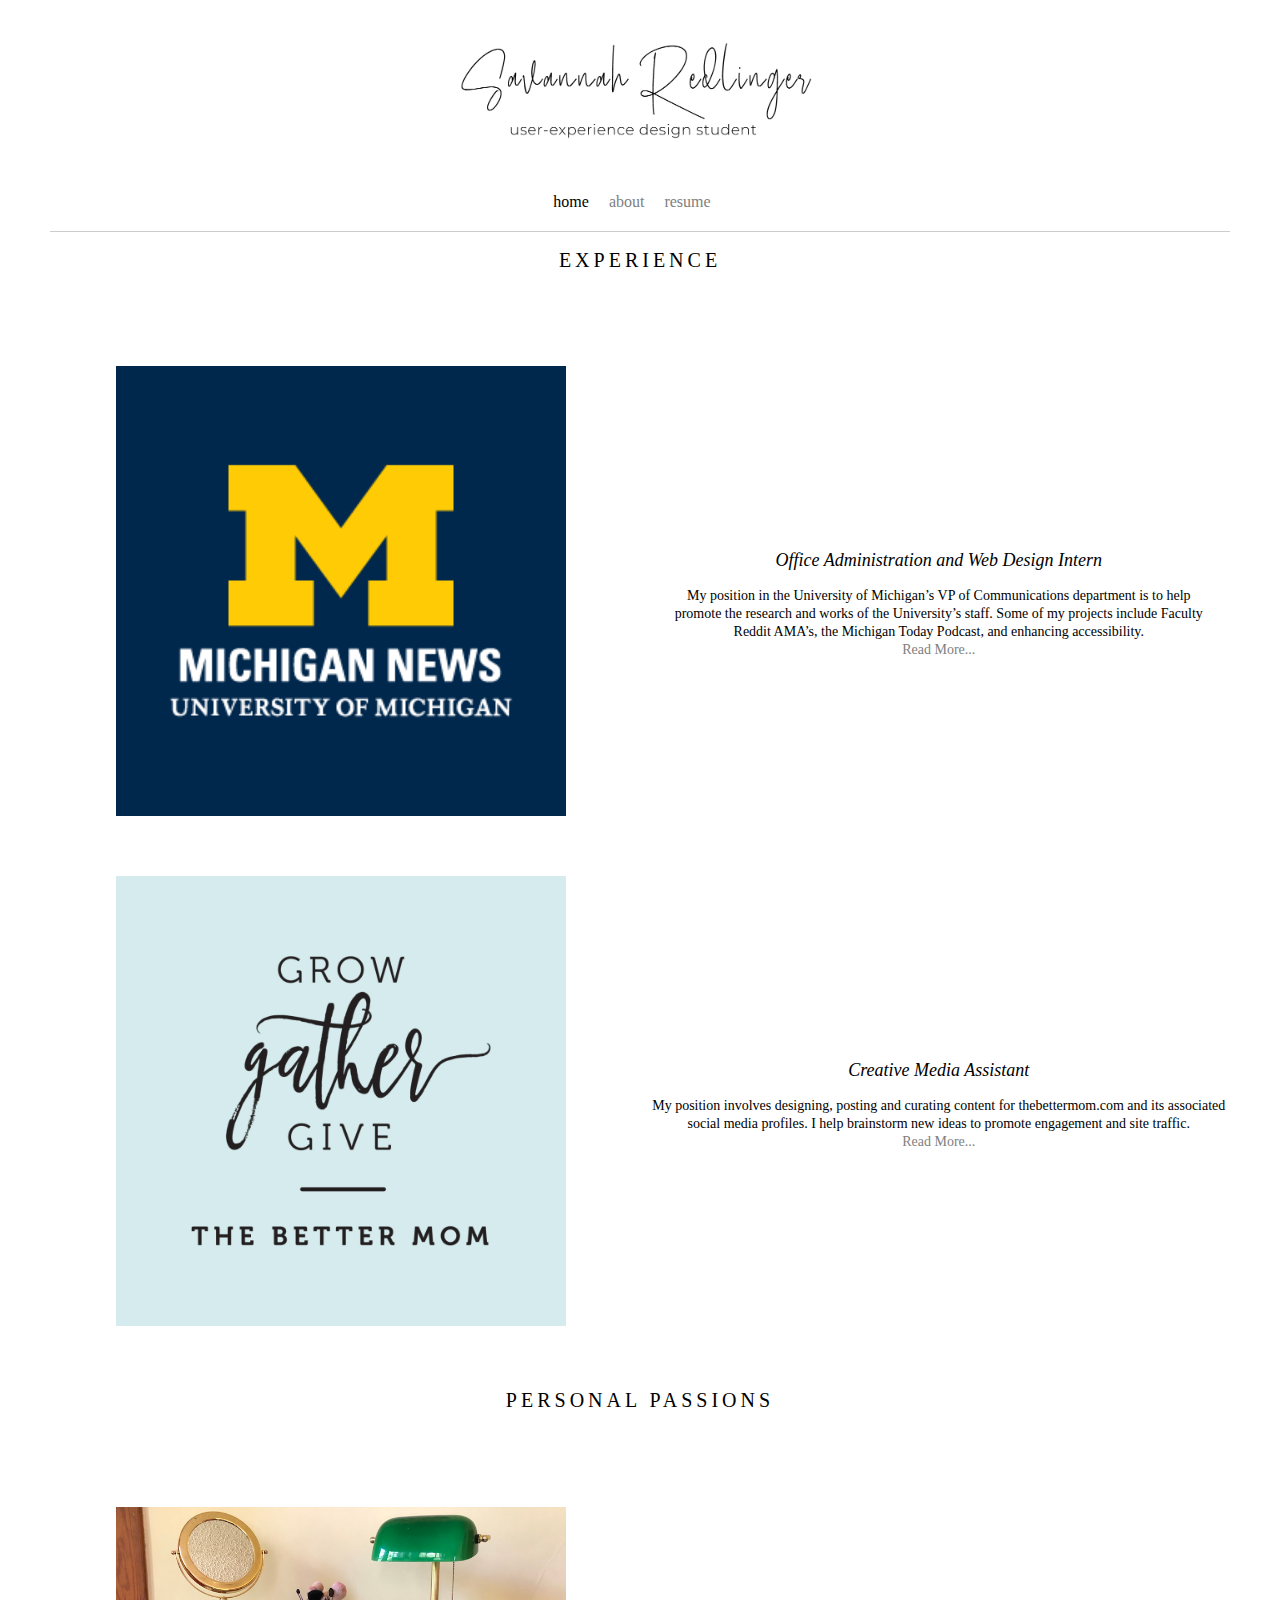
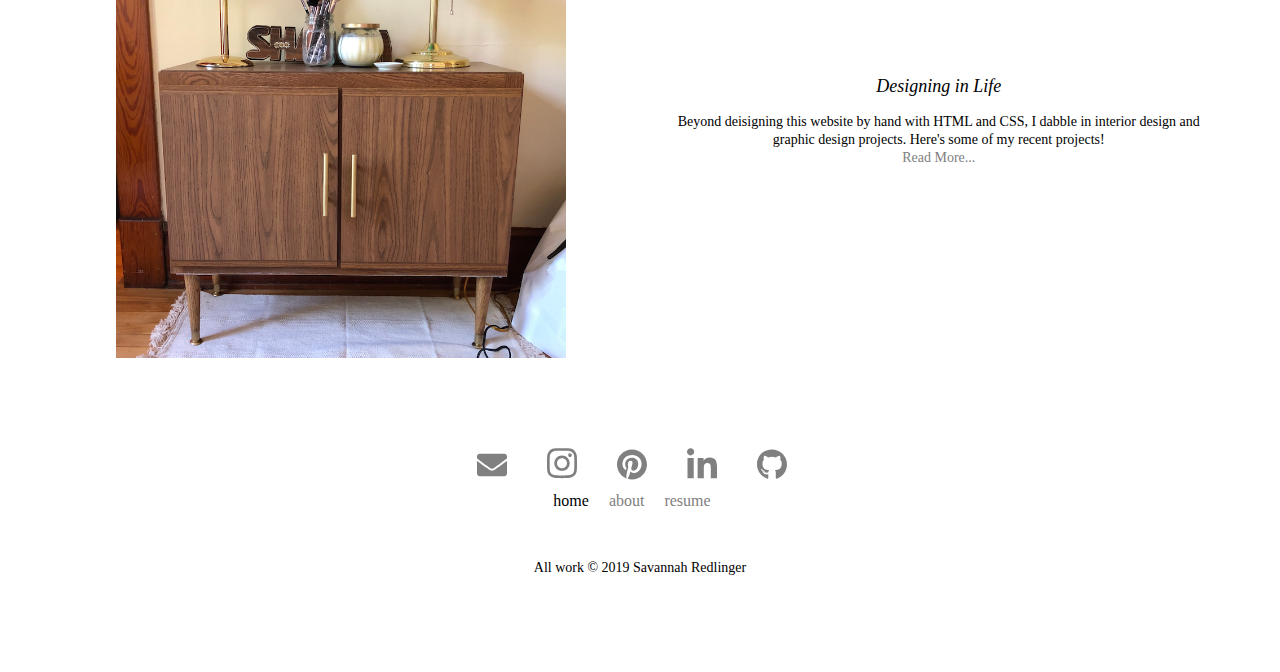
<file: index.html>
<!DOCTYPE html>
<html lang="en">
<head>
    <meta charset="UTF-8">
    <meta name="viewport" content="width=device-width, initial-scale=1.0">
    <link rel="stylesheet" type="text/css" href="css/html5reset.css">
    <link rel="stylesheet" type="text/css" href="css/style.css">
    <!-- <link rel="shortcut icon" type="image/x-icon" href="favicon.ico" /> -->
    <title> Savannah Redlinger - Home</title>
</head>
<body>
    <div class= "container">
    <header>
        <div class = "branding"> 
                <a href="index.html" rel="home">
                    <img src="images/portfoliologo.png" alt = "savannah redlinger ux design student">
                </a>
            </div>
          
        <nav class = "top navigation">
            <ul class = "menu" >
                    <li class="menu-item is-active">
                        <a href="index.html">home</a>
                    </li>
                    <li class="menu-item">
                        <a href="about.html">about</a>
                    </li>
            
                    <li class="menu-item">
                        <a href="resume.pdf" >resume</a>
                    </li>
            </ul>
        </nav>
            </header>
        <br>
    <main>
        <hr>
        <h1>EXPERIENCE</h1>
            <div class= "michnews">
            <a href="michnews.html">
                    <img src="images/michnewslogo.png" alt="Michigan News: University of Michigan">
                </a>
                <div class= "newstext">
                <h2>Office Administration and Web Design Intern</h2>
                <p>My position in the University of Michigan’s VP of Communications department is to help promote the research and works of the University’s staff. Some of my projects include Faculty Reddit AMA’s, the Michigan Today Podcast, and enhancing accessibility. <br><a href="michnews.html" > Read More...</a></p>
                </div>
            </div>
            <div class= "thebettermom">
                    <a href="thebettermom.html">
                            <img src="images/tbmlogo.png" alt="the better mom: grow, gather, give.">
                        </a>
                        <div class= "tbmtext">
                        <h2>Creative Media Assistant</h2>
                        <p>My position involves designing, posting and curating content for thebettermom.com and its associated social media profiles. I help brainstorm new ideas to promote engagement and site traffic.<br><a href="thebettermom.html" > Read More...</a></p>
                        </div>
                    </div>
        <div class = "personal">
                <h1>PERSONAL PASSIONS</h1>
                <div class= "diy">
                        <a href="personal.html">
                                <img src="images/diy2.png" alt="DIY cabinet makeover">
                            </a>
                            <div class= "diytext">
                            <h2>Designing in Life</h2>
                            <p>Beyond deisigning this website by hand with HTML and CSS, I dabble in interior design and graphic design projects. Here's some of my recent projects! <br><a href="personal.html" > Read More...</a></p>
                            </div>
                </div>
            </div>
    
    </main>

</body>
<footer class="footer cf" role="contentinfo">
        <div class="wrap wide">
    
    
          <nav class="navigation column" role="navigation">
                <ul class="social-buttons">
                        <li class="social-item"><a href="mailto:savriley@umich.edu" aria-label = "email icon"><svg class="svg-inline--fa fa-envelope fa-w-16" aria-hidden="true" data-fa-processed="" data-prefix="fas" data-icon="envelope" role="img" xmlns="http://www.w3.org/2000/svg" viewBox="0 0 512 512"><path fill="currentColor" d="M502.3 190.8c3.9-3.1 9.7-.2 9.7 4.7V400c0 26.5-21.5 48-48 48H48c-26.5 0-48-21.5-48-48V195.6c0-5 5.7-7.8 9.7-4.7 22.4 17.4 52.1 39.5 154.1 113.6 21.1 15.4 56.7 47.8 92.2 47.6 35.7.3 72-32.8 92.3-47.6 102-74.1 131.6-96.3 154-113.7zM256 320c23.2.4 56.6-29.2 73.4-41.4 132.7-96.3 142.8-104.7 173.4-128.7 5.8-4.5 9.2-11.5 9.2-18.9v-19c0-26.5-21.5-48-48-48H48C21.5 64 0 85.5 0 112v19c0 7.4 3.4 14.3 9.2 18.9 30.6 23.9 40.7 32.4 173.4 128.7 16.8 12.2 50.2 41.8 73.4 41.4z"></path></svg><!-- <i class="fas fa-envelope"></i> --></a></li>
                        <li class="social-item"><a href="https://instagram.com/savannahred11" aria-label = "instagram icon" target="_blank"><svg class="svg-inline--fa fa-instagram fa-w-14" aria-hidden="true" data-fa-processed="" data-prefix="fab" data-icon="instagram" role="img" xmlns="http://www.w3.org/2000/svg" viewBox="0 0 448 512"><path fill="currentColor" d="M224.1 141c-63.6 0-114.9 51.3-114.9 114.9s51.3 114.9 114.9 114.9S339 319.5 339 255.9 287.7 141 224.1 141zm0 189.6c-41.1 0-74.7-33.5-74.7-74.7s33.5-74.7 74.7-74.7 74.7 33.5 74.7 74.7-33.6 74.7-74.7 74.7zm146.4-194.3c0 14.9-12 26.8-26.8 26.8-14.9 0-26.8-12-26.8-26.8s12-26.8 26.8-26.8 26.8 12 26.8 26.8zm76.1 27.2c-1.7-35.9-9.9-67.7-36.2-93.9-26.2-26.2-58-34.4-93.9-36.2-37-2.1-147.9-2.1-184.9 0-35.8 1.7-67.6 9.9-93.9 36.1s-34.4 58-36.2 93.9c-2.1 37-2.1 147.9 0 184.9 1.7 35.9 9.9 67.7 36.2 93.9s58 34.4 93.9 36.2c37 2.1 147.9 2.1 184.9 0 35.9-1.7 67.7-9.9 93.9-36.2 26.2-26.2 34.4-58 36.2-93.9 2.1-37 2.1-147.8 0-184.8zM398.8 388c-7.8 19.6-22.9 34.7-42.6 42.6-29.5 11.7-99.5 9-132.1 9s-102.7 2.6-132.1-9c-19.6-7.8-34.7-22.9-42.6-42.6-11.7-29.5-9-99.5-9-132.1s-2.6-102.7 9-132.1c7.8-19.6 22.9-34.7 42.6-42.6 29.5-11.7 99.5-9 132.1-9s102.7-2.6 132.1 9c19.6 7.8 34.7 22.9 42.6 42.6 11.7 29.5 9 99.5 9 132.1s2.7 102.7-9 132.1z"></path></svg><!-- <i class="fab fa-instagram"></i> --></a></li>
                        <li class="social-item"><a href="https://www.pinterest.com/savannahred11/" aria-label = "pinterest icon" target="_blank"><svg class="svg-inline--fa fa-pinterest fa-w-16" aria-hidden="true" data-fa-processed="" data-prefix="fab" data-icon="pinterest" role="img" xmlns="http://www.w3.org/2000/svg" viewBox="0 0 496 512"><path fill="currentColor" d="M496 256c0 137-111 248-248 248-25.6 0-50.2-3.9-73.4-11.1 10.1-16.5 25.2-43.5 30.8-65 3-11.6 15.4-59 15.4-59 8.1 15.4 31.7 28.5 56.8 28.5 74.8 0 128.7-68.8 128.7-154.3 0-81.9-66.9-143.2-152.9-143.2-107 0-163.9 71.8-163.9 150.1 0 36.4 19.4 81.7 50.3 96.1 4.7 2.2 7.2 1.2 8.3-3.3.8-3.4 5-20.3 6.9-28.1.6-2.5.3-4.7-1.7-7.1-10.1-12.5-18.3-35.3-18.3-56.6 0-54.7 41.4-107.6 112-107.6 60.9 0 103.6 41.5 103.6 100.9 0 67.1-33.9 113.6-78 113.6-24.3 0-42.6-20.1-36.7-44.8 7-29.5 20.5-61.3 20.5-82.6 0-19-10.2-34.9-31.4-34.9-24.9 0-44.9 25.7-44.9 60.2 0 22 7.4 36.8 7.4 36.8s-24.5 103.8-29 123.2c-5 21.4-3 51.6-.9 71.2C65.4 450.9 0 361.1 0 256 0 119 111 8 248 8s248 111 248 248z"></path></svg><!-- <i class="fab fa-pinterest"></i> --></a></li>
                        <li class="social-item"><a href="https://www.linkedin.com/in/savannah-redlinger/" aria-label = "linkedin icon" target="_blank"><svg class="svg-inline--fa fa-linkedin-in fa-w-14" aria-hidden="true" data-fa-processed="" data-prefix="fab" data-icon="linkedin-in" role="img" xmlns="http://www.w3.org/2000/svg" viewBox="0 0 448 512"><path fill="currentColor" d="M100.3 480H7.4V180.9h92.9V480zM53.8 140.1C24.1 140.1 0 115.5 0 85.8 0 56.1 24.1 32 53.8 32c29.7 0 53.8 24.1 53.8 53.8 0 29.7-24.1 54.3-53.8 54.3zM448 480h-92.7V334.4c0-34.7-.7-79.2-48.3-79.2-48.3 0-55.7 37.7-55.7 76.7V480h-92.8V180.9h89.1v40.8h1.3c12.4-23.5 42.7-48.3 87.9-48.3 94 0 111.3 61.9 111.3 142.3V480z"></path></svg><!-- <i class="fab fa-linkedin-in"></i> --></a></li>
                        <li class="social-item"><a href="https://github.com/savannahred" aria-label = "github icon" target="_blank"><svg class="svg-inline--fa fa-github fa-w-16" aria-hidden="true" data-fa-processed="" data-prefix="fab" data-icon="github" role="img" xmlns="http://www.w3.org/2000/svg" viewBox="0 0 496 512"><path fill="currentColor" d="M165.9 397.4c0 2-2.3 3.6-5.2 3.6-3.3.3-5.6-1.3-5.6-3.6 0-2 2.3-3.6 5.2-3.6 3-.3 5.6 1.3 5.6 3.6zm-31.1-4.5c-.7 2 1.3 4.3 4.3 4.9 2.6 1 5.6 0 6.2-2s-1.3-4.3-4.3-5.2c-2.6-.7-5.5.3-6.2 2.3zm44.2-1.7c-2.9.7-4.9 2.6-4.6 4.9.3 2 2.9 3.3 5.9 2.6 2.9-.7 4.9-2.6 4.6-4.6-.3-1.9-3-3.2-5.9-2.9zM244.8 8C106.1 8 0 113.3 0 252c0 110.9 69.8 205.8 169.5 239.2 12.8 2.3 17.3-5.6 17.3-12.1 0-6.2-.3-40.4-.3-61.4 0 0-70 15-84.7-29.8 0 0-11.4-29.1-27.8-36.6 0 0-22.9-15.7 1.6-15.4 0 0 24.9 2 38.6 25.8 21.9 38.6 58.6 27.5 72.9 20.9 2.3-16 8.8-27.1 16-33.7-55.9-6.2-112.3-14.3-112.3-110.5 0-27.5 7.6-41.3 23.6-58.9-2.6-6.5-11.1-33.3 2.6-67.9 20.9-6.5 69 27 69 27 20-5.6 41.5-8.5 62.8-8.5s42.8 2.9 62.8 8.5c0 0 48.1-33.6 69-27 13.7 34.7 5.2 61.4 2.6 67.9 16 17.7 25.8 31.5 25.8 58.9 0 96.5-58.9 104.2-114.8 110.5 9.2 7.9 17 22.9 17 46.4 0 33.7-.3 75.4-.3 83.6 0 6.5 4.6 14.4 17.3 12.1C428.2 457.8 496 362.9 496 252 496 113.3 383.5 8 244.8 8zM97.2 352.9c-1.3 1-1 3.3.7 5.2 1.6 1.6 3.9 2.3 5.2 1 1.3-1 1-3.3-.7-5.2-1.6-1.6-3.9-2.3-5.2-1zm-10.8-8.1c-.7 1.3.3 2.9 2.3 3.9 1.6 1 3.6.7 4.3-.7.7-1.3-.3-2.9-2.3-3.9-2-.6-3.6-.3-4.3.7zm32.4 35.6c-1.6 1.3-1 4.3 1.3 6.2 2.3 2.3 5.2 2.6 6.5 1 1.3-1.3.7-4.3-1.3-6.2-2.2-2.3-5.2-2.6-6.5-1zm-11.4-14.7c-1.6 1-1.6 3.6 0 5.9 1.6 2.3 4.3 3.3 5.6 2.3 1.6-1.3 1.6-3.9 0-6.2-1.4-2.3-4-3.3-5.6-2z"></path></svg><!-- <i class="fab fa-github"></i> --></a></li>
                    </ul>
            <ul class = "menu" >
                    <li class="menu-item is-active">
                        <a href="index.html">home</a>
                    </li>
                    <li class="menu-item">
                            <a href="about.html">about</a>
                    </li>

                    <li class="menu-item">
                        <a href="resume.pdf" >resume</a>
                    </li>
                    </ul>
          </nav>
    
          <p class="footer-copyright">
    All work © 2019 Savannah Redlinger
          </p>
    
    
        </div>
      </footer>
</div>
</html>

</body>
</html>
</file>
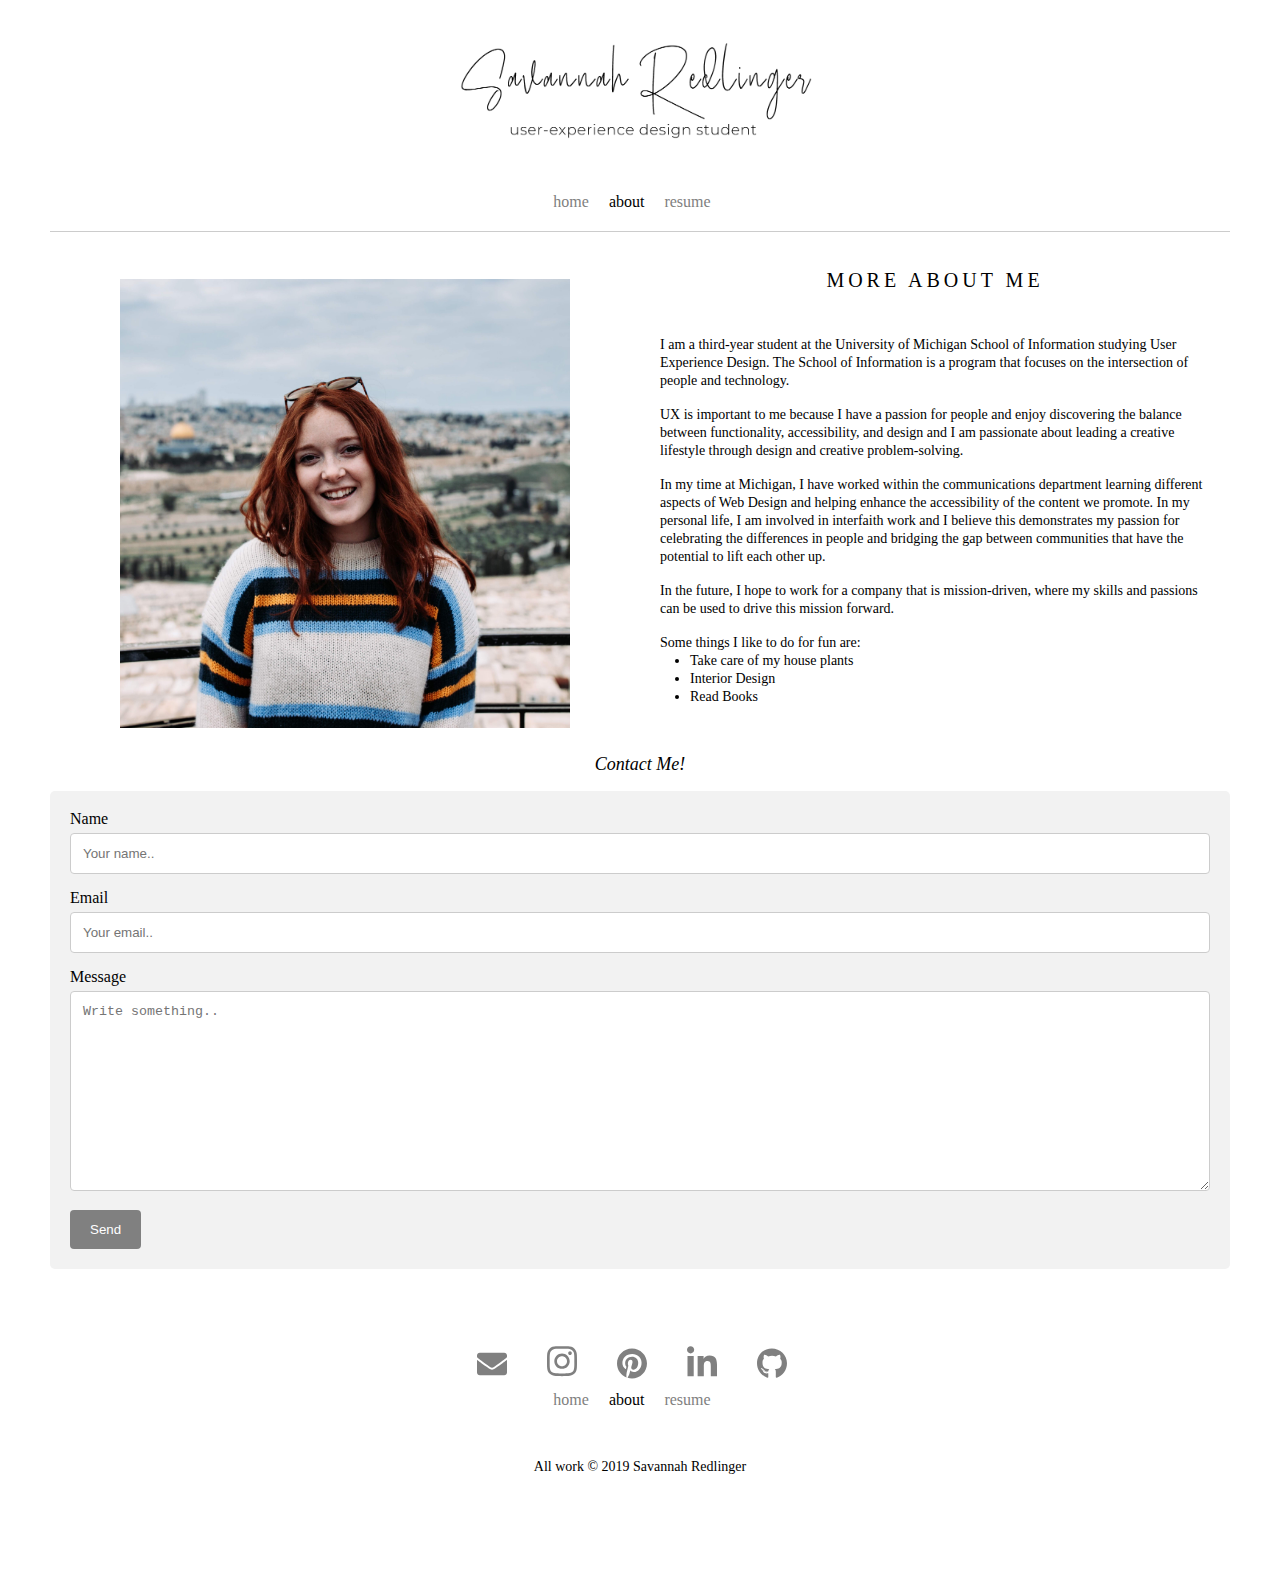
<file: about.html>
<!DOCTYPE html>
<html lang="en">
<head>
    <meta charset="UTF-8">
    <meta name="viewport" content="width=device-width, initial-scale=1.0">
    <link rel="stylesheet" type="text/css" href="css/html5reset.css">
    <link rel="stylesheet" type="text/css" href="css/aboutstyle.css">
    <title>Savannah Redlinger - About</title>
</head>
<body>
    <div class= "container">
    <header> 
        <div class = "branding"> 
            <a href="index.html" rel="home">
                <img src="images/portfoliologo.png" alt = "savannah redlinger ux design student">
            </a>
        
        <nav class = "navigation">
            <ul class = "menu" >
                    <li class="menu-item">
                      <a href="index.html">home</a>
                    </li>
                    <li class="menu-item is-active">
                          <a href="about.html">about</a>
                    </li>

                    <li class="menu-item">
                      <a href="resume.pdf" >resume</a>
                    </li>
                  </ul>
        </nav>
    </div>
    </header>

    <br>
<main>
    <hr>
    <div class = "aboutcontainer">
    
    <img src="images/me.jpeg" alt="portrait" class="headerimg">
    <div class = "abouttext">
        <h1 class="abouttitle">MORE ABOUT ME</h1>
        <p>I am a third-year student at the University of Michigan School of Information studying User Experience Design. The School of Information is a program that focuses on the intersection of people and technology. </p> <br>
        <p>UX is important to me because I have a passion for people and enjoy discovering the balance between functionality, accessibility, and design and I am passionate about leading a creative lifestyle through design and creative problem-solving. </p> <br>
        <p>In my time at Michigan, I have worked within the communications department learning different aspects of Web Design and helping enhance the accessibility of the content we promote. In my personal life, I am involved in interfaith work and I believe this demonstrates my passion for celebrating the differences in people and bridging the gap between communities that have the potential to lift each other up.</p><br>
        <p> In the future, I hope to work for a company that is mission-driven, where my skills and passions can be used to drive this mission forward.</p><br>
        <p>Some things I like to do for fun are: 
            <ul>
                <li> Take care of my house plants 
                </li>
                <li> Interior Design
                </li>
                <li>
                    Read Books
                </li>
            </ul>
        </p>
    </div>
    </div>
<h2>Contact Me!</h2>
<div class="contact">
  <form action="https://formspree.io/mvooplwo"
  method="POST">
    <label for="fullname">Name</label>
    <input type="text" id="fname" name="fullname" placeholder="Your name.." aria-label = "insert first name">

    <label for="email">Email</label>
    <input type="email" name="_replyto" placeholder="Your email.." aria-label = "insert email">

    <label for="note">Message</label>
    <textarea id="note" name="message" placeholder="Write something.." style="height:200px"></textarea>

    <button type="submit">Send</button>
  </form>
</div>
    
</main>
</body>
<footer class="footer cf" role="contentinfo">
        <div class="wrap wide">
    
          <nav class="navigation column" role="navigation">
                <ul class="social-buttons">
                        <li class="social-item"><a href="mailto:savriley@umich.edu" aria-label = "email icon" ><svg class="svg-inline--fa fa-envelope fa-w-16" aria-hidden="true" data-fa-processed="" data-prefix="fas" data-icon="envelope" role="img" xmlns="http://www.w3.org/2000/svg" viewBox="0 0 512 512"><path fill="currentColor" d="M502.3 190.8c3.9-3.1 9.7-.2 9.7 4.7V400c0 26.5-21.5 48-48 48H48c-26.5 0-48-21.5-48-48V195.6c0-5 5.7-7.8 9.7-4.7 22.4 17.4 52.1 39.5 154.1 113.6 21.1 15.4 56.7 47.8 92.2 47.6 35.7.3 72-32.8 92.3-47.6 102-74.1 131.6-96.3 154-113.7zM256 320c23.2.4 56.6-29.2 73.4-41.4 132.7-96.3 142.8-104.7 173.4-128.7 5.8-4.5 9.2-11.5 9.2-18.9v-19c0-26.5-21.5-48-48-48H48C21.5 64 0 85.5 0 112v19c0 7.4 3.4 14.3 9.2 18.9 30.6 23.9 40.7 32.4 173.4 128.7 16.8 12.2 50.2 41.8 73.4 41.4z"></path></svg><!-- <i class="fas fa-envelope"></i> --></a></li>
                        <li class="social-item"><a href="https://instagram.com/savannahred11" aria-label = "instagram icon" target="_blank"><svg class="svg-inline--fa fa-instagram fa-w-14" aria-hidden="true" data-fa-processed="" data-prefix="fab" data-icon="instagram" role="img" xmlns="http://www.w3.org/2000/svg" viewBox="0 0 448 512"><path fill="currentColor" d="M224.1 141c-63.6 0-114.9 51.3-114.9 114.9s51.3 114.9 114.9 114.9S339 319.5 339 255.9 287.7 141 224.1 141zm0 189.6c-41.1 0-74.7-33.5-74.7-74.7s33.5-74.7 74.7-74.7 74.7 33.5 74.7 74.7-33.6 74.7-74.7 74.7zm146.4-194.3c0 14.9-12 26.8-26.8 26.8-14.9 0-26.8-12-26.8-26.8s12-26.8 26.8-26.8 26.8 12 26.8 26.8zm76.1 27.2c-1.7-35.9-9.9-67.7-36.2-93.9-26.2-26.2-58-34.4-93.9-36.2-37-2.1-147.9-2.1-184.9 0-35.8 1.7-67.6 9.9-93.9 36.1s-34.4 58-36.2 93.9c-2.1 37-2.1 147.9 0 184.9 1.7 35.9 9.9 67.7 36.2 93.9s58 34.4 93.9 36.2c37 2.1 147.9 2.1 184.9 0 35.9-1.7 67.7-9.9 93.9-36.2 26.2-26.2 34.4-58 36.2-93.9 2.1-37 2.1-147.8 0-184.8zM398.8 388c-7.8 19.6-22.9 34.7-42.6 42.6-29.5 11.7-99.5 9-132.1 9s-102.7 2.6-132.1-9c-19.6-7.8-34.7-22.9-42.6-42.6-11.7-29.5-9-99.5-9-132.1s-2.6-102.7 9-132.1c7.8-19.6 22.9-34.7 42.6-42.6 29.5-11.7 99.5-9 132.1-9s102.7-2.6 132.1 9c19.6 7.8 34.7 22.9 42.6 42.6 11.7 29.5 9 99.5 9 132.1s2.7 102.7-9 132.1z"></path></svg><!-- <i class="fab fa-instagram"></i> --></a></li>
                        <li class="social-item"><a href="https://www.pinterest.com/savannahred11/" aria-label = "pinterest icon" target="_blank"><svg class="svg-inline--fa fa-pinterest fa-w-16" aria-hidden="true" data-fa-processed="" data-prefix="fab" data-icon="pinterest" role="img" xmlns="http://www.w3.org/2000/svg" viewBox="0 0 496 512"><path fill="currentColor" d="M496 256c0 137-111 248-248 248-25.6 0-50.2-3.9-73.4-11.1 10.1-16.5 25.2-43.5 30.8-65 3-11.6 15.4-59 15.4-59 8.1 15.4 31.7 28.5 56.8 28.5 74.8 0 128.7-68.8 128.7-154.3 0-81.9-66.9-143.2-152.9-143.2-107 0-163.9 71.8-163.9 150.1 0 36.4 19.4 81.7 50.3 96.1 4.7 2.2 7.2 1.2 8.3-3.3.8-3.4 5-20.3 6.9-28.1.6-2.5.3-4.7-1.7-7.1-10.1-12.5-18.3-35.3-18.3-56.6 0-54.7 41.4-107.6 112-107.6 60.9 0 103.6 41.5 103.6 100.9 0 67.1-33.9 113.6-78 113.6-24.3 0-42.6-20.1-36.7-44.8 7-29.5 20.5-61.3 20.5-82.6 0-19-10.2-34.9-31.4-34.9-24.9 0-44.9 25.7-44.9 60.2 0 22 7.4 36.8 7.4 36.8s-24.5 103.8-29 123.2c-5 21.4-3 51.6-.9 71.2C65.4 450.9 0 361.1 0 256 0 119 111 8 248 8s248 111 248 248z"></path></svg><!-- <i class="fab fa-pinterest"></i> --></a></li>
                        <li class="social-item"><a href="https://www.linkedin.com/in/savannah-redlinger/" aria-label = "linkedin icon" target="_blank"><svg  class="svg-inline--fa fa-linkedin-in fa-w-14" aria-hidden="true" data-fa-processed="" data-prefix="fab" data-icon="linkedin-in" role="img" xmlns="http://www.w3.org/2000/svg" viewBox="0 0 448 512"><path fill="currentColor" d="M100.3 480H7.4V180.9h92.9V480zM53.8 140.1C24.1 140.1 0 115.5 0 85.8 0 56.1 24.1 32 53.8 32c29.7 0 53.8 24.1 53.8 53.8 0 29.7-24.1 54.3-53.8 54.3zM448 480h-92.7V334.4c0-34.7-.7-79.2-48.3-79.2-48.3 0-55.7 37.7-55.7 76.7V480h-92.8V180.9h89.1v40.8h1.3c12.4-23.5 42.7-48.3 87.9-48.3 94 0 111.3 61.9 111.3 142.3V480z"></path></svg><!-- <i class="fab fa-linkedin-in"></i> --></a></li>
                        <li class="social-item"><a href="https://github.com/savannahred" aria-label = "github icon" target="_blank"><svg class="svg-inline--fa fa-github fa-w-16" aria-hidden="true" data-fa-processed="" data-prefix="fab" data-icon="github" role="img" xmlns="http://www.w3.org/2000/svg" viewBox="0 0 496 512"><path fill="currentColor" d="M165.9 397.4c0 2-2.3 3.6-5.2 3.6-3.3.3-5.6-1.3-5.6-3.6 0-2 2.3-3.6 5.2-3.6 3-.3 5.6 1.3 5.6 3.6zm-31.1-4.5c-.7 2 1.3 4.3 4.3 4.9 2.6 1 5.6 0 6.2-2s-1.3-4.3-4.3-5.2c-2.6-.7-5.5.3-6.2 2.3zm44.2-1.7c-2.9.7-4.9 2.6-4.6 4.9.3 2 2.9 3.3 5.9 2.6 2.9-.7 4.9-2.6 4.6-4.6-.3-1.9-3-3.2-5.9-2.9zM244.8 8C106.1 8 0 113.3 0 252c0 110.9 69.8 205.8 169.5 239.2 12.8 2.3 17.3-5.6 17.3-12.1 0-6.2-.3-40.4-.3-61.4 0 0-70 15-84.7-29.8 0 0-11.4-29.1-27.8-36.6 0 0-22.9-15.7 1.6-15.4 0 0 24.9 2 38.6 25.8 21.9 38.6 58.6 27.5 72.9 20.9 2.3-16 8.8-27.1 16-33.7-55.9-6.2-112.3-14.3-112.3-110.5 0-27.5 7.6-41.3 23.6-58.9-2.6-6.5-11.1-33.3 2.6-67.9 20.9-6.5 69 27 69 27 20-5.6 41.5-8.5 62.8-8.5s42.8 2.9 62.8 8.5c0 0 48.1-33.6 69-27 13.7 34.7 5.2 61.4 2.6 67.9 16 17.7 25.8 31.5 25.8 58.9 0 96.5-58.9 104.2-114.8 110.5 9.2 7.9 17 22.9 17 46.4 0 33.7-.3 75.4-.3 83.6 0 6.5 4.6 14.4 17.3 12.1C428.2 457.8 496 362.9 496 252 496 113.3 383.5 8 244.8 8zM97.2 352.9c-1.3 1-1 3.3.7 5.2 1.6 1.6 3.9 2.3 5.2 1 1.3-1 1-3.3-.7-5.2-1.6-1.6-3.9-2.3-5.2-1zm-10.8-8.1c-.7 1.3.3 2.9 2.3 3.9 1.6 1 3.6.7 4.3-.7.7-1.3-.3-2.9-2.3-3.9-2-.6-3.6-.3-4.3.7zm32.4 35.6c-1.6 1.3-1 4.3 1.3 6.2 2.3 2.3 5.2 2.6 6.5 1 1.3-1.3.7-4.3-1.3-6.2-2.2-2.3-5.2-2.6-6.5-1zm-11.4-14.7c-1.6 1-1.6 3.6 0 5.9 1.6 2.3 4.3 3.3 5.6 2.3 1.6-1.3 1.6-3.9 0-6.2-1.4-2.3-4-3.3-5.6-2z"></path></svg><!-- <i class="fab fa-github"></i> --></a></li>
                    </ul>
            <ul class = "menu" >
                    <li class="menu-item">
                        <a href="index.html">home</a>
                    </li>
                    <li class="menu-item is-active">
                            <a href="about.html">about</a>
                    </li>

                    <li class="menu-item">
                        <a href="resume.pdf" >resume</a>
                    </li>
                    </ul>
          </nav>
    
          <p class="footer-copyright">
    All work © 2019 Savannah Redlinger
          </p>
    
    
        </div>
      </footer>
</div>
</html>
</file>
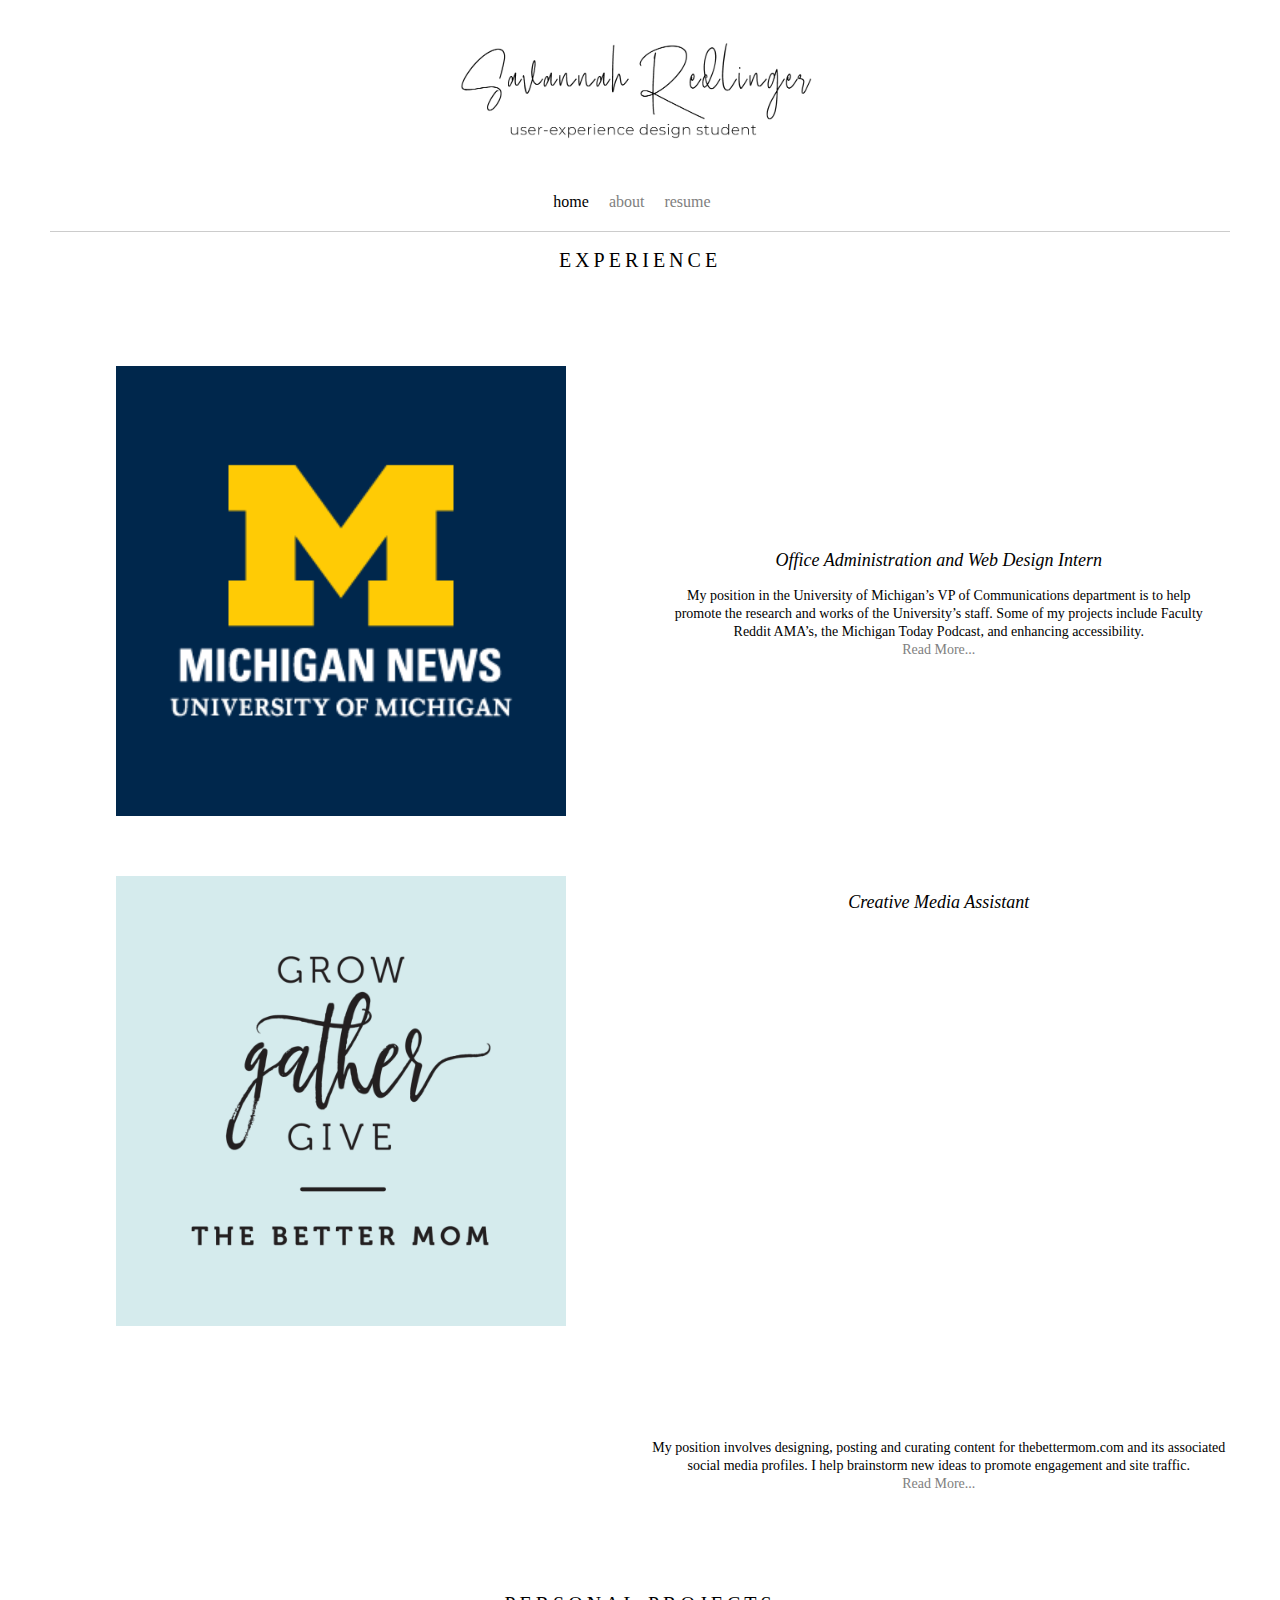
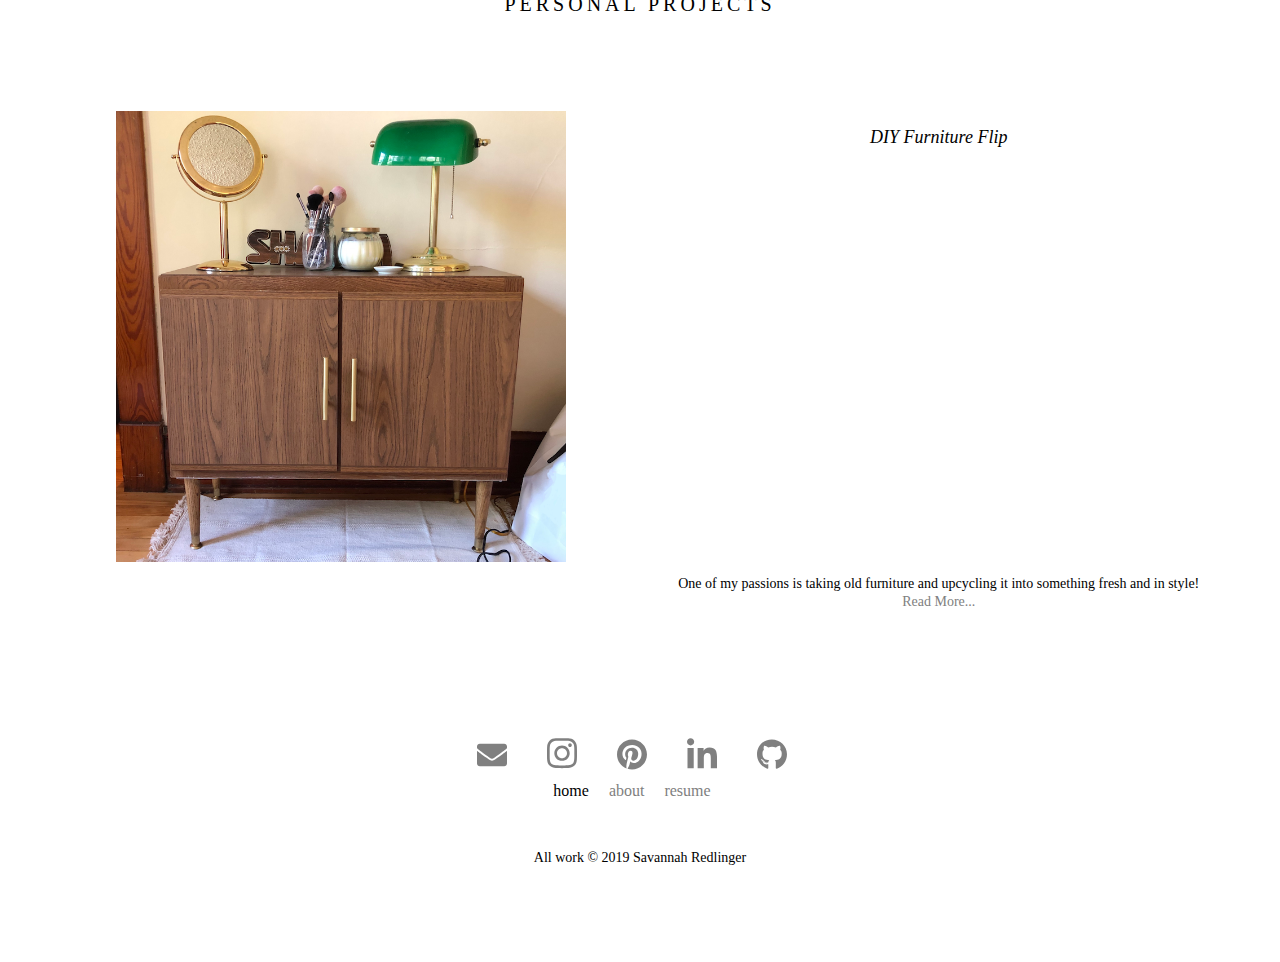
<file: home.html>
<!DOCTYPE html>
<html lang="en">
<head>
    <meta charset="UTF-8">
    <meta name="viewport" content="width=device-width, initial-scale=1.0">
    <link rel="stylesheet" type="text/css" href="css/html5reset.css">
    <link rel="stylesheet" type="text/css" href="css/style.css">
    <title> Savannah Redlinger - Michigan News</title>
</head>
<body>
    <div class= "container">
    <header>
        <div class = "branding"> 
                <a href="index.html" rel="home">
                    <img src="images/portfoliologo.png" alt = "savannah redlinger ux design student">
                </a>
            </div>
          
        <nav class = "top navigation">
            <ul class = "menu" >
                    <li class="menu-item is-active">
                        <a href="index.html">home</a>
                    </li>
                    <li class="menu-item">
                        <a href="about.html">about</a>
                    </li>
            
                    <li class="menu-item">
                        <a href="resume.html" >resume</a>
                    </li>
            </ul>
        </nav>
            </header>
        <br>
    <main>
        <hr>
        <div class = "works">
                <h1>EXPERIENCE</h1>
                <div class= "michnews">
                <a href="michnews.html">
                        <img src="images/michnewslogo.png" alt="Michigan News: University of Michigan">
                    </a>
                    <div class= "newstext">
                    <h2>Office Administration and Web Design Intern</h2>
                    <p>My position in the University of Michigan’s VP of Communications department is to help promote the research and works of the University’s staff. Some of my projects include Faculty Reddit AMA’s, the Michigan Today Podcast, and enhancing accessibility. <br><a href="michnews.html" > Read More...</a></p>
                </div>
                </div>
                <div class= "thebettermom">
                        <a href="thebettermom.html">
                                <img src="images/tbmlogo.png" alt="the better mom: grow, gather, give.">
                            </a>
                            <h2>Creative Media Assistant</h2>
                            <p>My position involves designing, posting and curating content for thebettermom.com and its associated social media profiles. I help brainstorm new ideas to promote engagement and site traffic.<br><a href="thebettermom.html" > Read More...</a></p>
                        </div>
                        </div>
        <div class = "personal">
                <h1>PERSONAL PROJECTS</h1>
                <div class= "diy">
                        <a href="personal.html">
                                <img src="images/diy2.png" alt="DIY cabinet makeover">
                            </a>
                            <h2>DIY Furniture Flip</h2>
                            <p>One of my passions is taking old furniture and upcycling it into something fresh and in style! <br><a href="personal.html" > Read More...</a></p>
                        </div>
            </div>
    </main>

</body>
<footer class="footer cf" role="contentinfo">
        <div class="wrap wide">
    
    
          <nav class="navigation column" role="navigation">
                <ul class="social-buttons">
                        <li class="social-item"><a href="mailto:savriley@umich.edu"><svg class="svg-inline--fa fa-envelope fa-w-16" aria-hidden="true" data-fa-processed="" data-prefix="fas" data-icon="envelope" role="img" xmlns="http://www.w3.org/2000/svg" viewBox="0 0 512 512"><path fill="currentColor" d="M502.3 190.8c3.9-3.1 9.7-.2 9.7 4.7V400c0 26.5-21.5 48-48 48H48c-26.5 0-48-21.5-48-48V195.6c0-5 5.7-7.8 9.7-4.7 22.4 17.4 52.1 39.5 154.1 113.6 21.1 15.4 56.7 47.8 92.2 47.6 35.7.3 72-32.8 92.3-47.6 102-74.1 131.6-96.3 154-113.7zM256 320c23.2.4 56.6-29.2 73.4-41.4 132.7-96.3 142.8-104.7 173.4-128.7 5.8-4.5 9.2-11.5 9.2-18.9v-19c0-26.5-21.5-48-48-48H48C21.5 64 0 85.5 0 112v19c0 7.4 3.4 14.3 9.2 18.9 30.6 23.9 40.7 32.4 173.4 128.7 16.8 12.2 50.2 41.8 73.4 41.4z"></path></svg><!-- <i class="fas fa-envelope"></i> --></a></li>
                        <li class="social-item"><a href="https://instagram.com/savannahred11" target="_blank"><svg class="svg-inline--fa fa-instagram fa-w-14" aria-hidden="true" data-fa-processed="" data-prefix="fab" data-icon="instagram" role="img" xmlns="http://www.w3.org/2000/svg" viewBox="0 0 448 512"><path fill="currentColor" d="M224.1 141c-63.6 0-114.9 51.3-114.9 114.9s51.3 114.9 114.9 114.9S339 319.5 339 255.9 287.7 141 224.1 141zm0 189.6c-41.1 0-74.7-33.5-74.7-74.7s33.5-74.7 74.7-74.7 74.7 33.5 74.7 74.7-33.6 74.7-74.7 74.7zm146.4-194.3c0 14.9-12 26.8-26.8 26.8-14.9 0-26.8-12-26.8-26.8s12-26.8 26.8-26.8 26.8 12 26.8 26.8zm76.1 27.2c-1.7-35.9-9.9-67.7-36.2-93.9-26.2-26.2-58-34.4-93.9-36.2-37-2.1-147.9-2.1-184.9 0-35.8 1.7-67.6 9.9-93.9 36.1s-34.4 58-36.2 93.9c-2.1 37-2.1 147.9 0 184.9 1.7 35.9 9.9 67.7 36.2 93.9s58 34.4 93.9 36.2c37 2.1 147.9 2.1 184.9 0 35.9-1.7 67.7-9.9 93.9-36.2 26.2-26.2 34.4-58 36.2-93.9 2.1-37 2.1-147.8 0-184.8zM398.8 388c-7.8 19.6-22.9 34.7-42.6 42.6-29.5 11.7-99.5 9-132.1 9s-102.7 2.6-132.1-9c-19.6-7.8-34.7-22.9-42.6-42.6-11.7-29.5-9-99.5-9-132.1s-2.6-102.7 9-132.1c7.8-19.6 22.9-34.7 42.6-42.6 29.5-11.7 99.5-9 132.1-9s102.7-2.6 132.1 9c19.6 7.8 34.7 22.9 42.6 42.6 11.7 29.5 9 99.5 9 132.1s2.7 102.7-9 132.1z"></path></svg><!-- <i class="fab fa-instagram"></i> --></a></li>
                        <li class="social-item"><a href="https://www.pinterest.com/savannahred11/" target="_blank"><svg class="svg-inline--fa fa-pinterest fa-w-16" aria-hidden="true" data-fa-processed="" data-prefix="fab" data-icon="pinterest" role="img" xmlns="http://www.w3.org/2000/svg" viewBox="0 0 496 512"><path fill="currentColor" d="M496 256c0 137-111 248-248 248-25.6 0-50.2-3.9-73.4-11.1 10.1-16.5 25.2-43.5 30.8-65 3-11.6 15.4-59 15.4-59 8.1 15.4 31.7 28.5 56.8 28.5 74.8 0 128.7-68.8 128.7-154.3 0-81.9-66.9-143.2-152.9-143.2-107 0-163.9 71.8-163.9 150.1 0 36.4 19.4 81.7 50.3 96.1 4.7 2.2 7.2 1.2 8.3-3.3.8-3.4 5-20.3 6.9-28.1.6-2.5.3-4.7-1.7-7.1-10.1-12.5-18.3-35.3-18.3-56.6 0-54.7 41.4-107.6 112-107.6 60.9 0 103.6 41.5 103.6 100.9 0 67.1-33.9 113.6-78 113.6-24.3 0-42.6-20.1-36.7-44.8 7-29.5 20.5-61.3 20.5-82.6 0-19-10.2-34.9-31.4-34.9-24.9 0-44.9 25.7-44.9 60.2 0 22 7.4 36.8 7.4 36.8s-24.5 103.8-29 123.2c-5 21.4-3 51.6-.9 71.2C65.4 450.9 0 361.1 0 256 0 119 111 8 248 8s248 111 248 248z"></path></svg><!-- <i class="fab fa-pinterest"></i> --></a></li>
                        <li class="social-item"><a href="https://www.linkedin.com/in/savannah-redlinger/" target="_blank"><svg class="svg-inline--fa fa-linkedin-in fa-w-14" aria-hidden="true" data-fa-processed="" data-prefix="fab" data-icon="linkedin-in" role="img" xmlns="http://www.w3.org/2000/svg" viewBox="0 0 448 512"><path fill="currentColor" d="M100.3 480H7.4V180.9h92.9V480zM53.8 140.1C24.1 140.1 0 115.5 0 85.8 0 56.1 24.1 32 53.8 32c29.7 0 53.8 24.1 53.8 53.8 0 29.7-24.1 54.3-53.8 54.3zM448 480h-92.7V334.4c0-34.7-.7-79.2-48.3-79.2-48.3 0-55.7 37.7-55.7 76.7V480h-92.8V180.9h89.1v40.8h1.3c12.4-23.5 42.7-48.3 87.9-48.3 94 0 111.3 61.9 111.3 142.3V480z"></path></svg><!-- <i class="fab fa-linkedin-in"></i> --></a></li>
                        <li class="social-item"><a href="https://github.com/savannahred" target="_blank"><svg class="svg-inline--fa fa-github fa-w-16" aria-hidden="true" data-fa-processed="" data-prefix="fab" data-icon="github" role="img" xmlns="http://www.w3.org/2000/svg" viewBox="0 0 496 512"><path fill="currentColor" d="M165.9 397.4c0 2-2.3 3.6-5.2 3.6-3.3.3-5.6-1.3-5.6-3.6 0-2 2.3-3.6 5.2-3.6 3-.3 5.6 1.3 5.6 3.6zm-31.1-4.5c-.7 2 1.3 4.3 4.3 4.9 2.6 1 5.6 0 6.2-2s-1.3-4.3-4.3-5.2c-2.6-.7-5.5.3-6.2 2.3zm44.2-1.7c-2.9.7-4.9 2.6-4.6 4.9.3 2 2.9 3.3 5.9 2.6 2.9-.7 4.9-2.6 4.6-4.6-.3-1.9-3-3.2-5.9-2.9zM244.8 8C106.1 8 0 113.3 0 252c0 110.9 69.8 205.8 169.5 239.2 12.8 2.3 17.3-5.6 17.3-12.1 0-6.2-.3-40.4-.3-61.4 0 0-70 15-84.7-29.8 0 0-11.4-29.1-27.8-36.6 0 0-22.9-15.7 1.6-15.4 0 0 24.9 2 38.6 25.8 21.9 38.6 58.6 27.5 72.9 20.9 2.3-16 8.8-27.1 16-33.7-55.9-6.2-112.3-14.3-112.3-110.5 0-27.5 7.6-41.3 23.6-58.9-2.6-6.5-11.1-33.3 2.6-67.9 20.9-6.5 69 27 69 27 20-5.6 41.5-8.5 62.8-8.5s42.8 2.9 62.8 8.5c0 0 48.1-33.6 69-27 13.7 34.7 5.2 61.4 2.6 67.9 16 17.7 25.8 31.5 25.8 58.9 0 96.5-58.9 104.2-114.8 110.5 9.2 7.9 17 22.9 17 46.4 0 33.7-.3 75.4-.3 83.6 0 6.5 4.6 14.4 17.3 12.1C428.2 457.8 496 362.9 496 252 496 113.3 383.5 8 244.8 8zM97.2 352.9c-1.3 1-1 3.3.7 5.2 1.6 1.6 3.9 2.3 5.2 1 1.3-1 1-3.3-.7-5.2-1.6-1.6-3.9-2.3-5.2-1zm-10.8-8.1c-.7 1.3.3 2.9 2.3 3.9 1.6 1 3.6.7 4.3-.7.7-1.3-.3-2.9-2.3-3.9-2-.6-3.6-.3-4.3.7zm32.4 35.6c-1.6 1.3-1 4.3 1.3 6.2 2.3 2.3 5.2 2.6 6.5 1 1.3-1.3.7-4.3-1.3-6.2-2.2-2.3-5.2-2.6-6.5-1zm-11.4-14.7c-1.6 1-1.6 3.6 0 5.9 1.6 2.3 4.3 3.3 5.6 2.3 1.6-1.3 1.6-3.9 0-6.2-1.4-2.3-4-3.3-5.6-2z"></path></svg><!-- <i class="fab fa-github"></i> --></a></li>
                    </ul>
            <ul class = "menu" >
                    <li class="menu-item is-active">
                        <a href="index.html">home</a>
                    </li>
                    <li class="menu-item">
                            <a href="about.html">about</a>
                    </li>

                    <li class="menu-item">
                        <a href="resume.pdf" >resume</a>
                    </li>
                    </ul>
          </nav>
    
          <p class="footer-copyright">
    All work © 2019 Savannah Redlinger
          </p>
    
    
        </div>
      </footer>
</div>
</html>

</body>
</html>
</file>
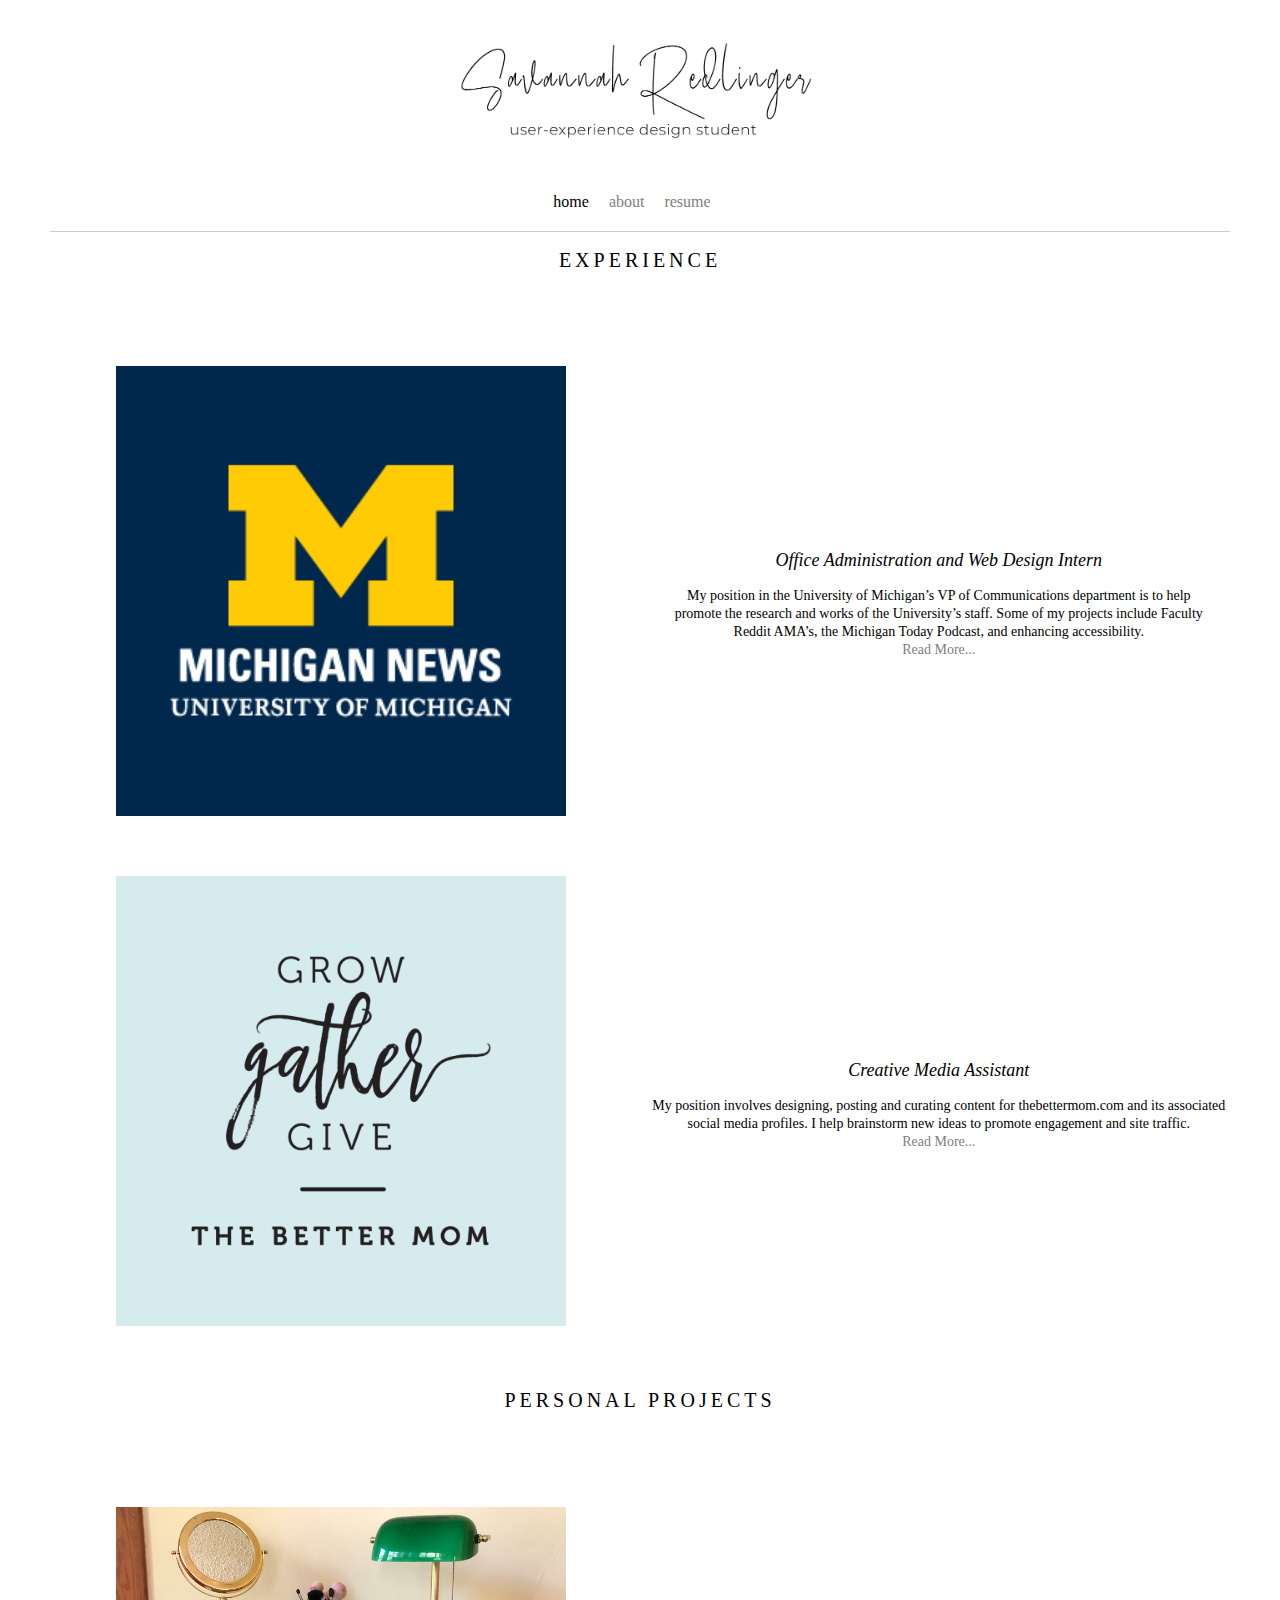
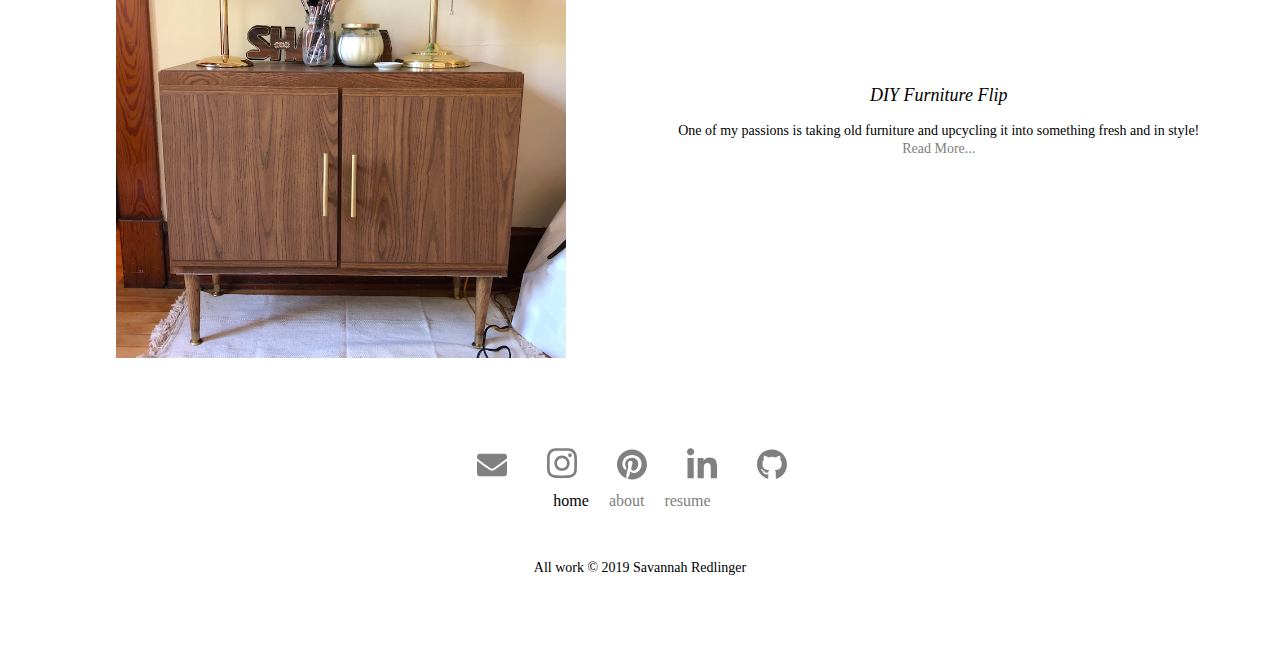
<file: index2.html>
<!DOCTYPE html>
<html lang="en">
<head>
    <meta charset="UTF-8">
    <meta name="viewport" content="width=device-width, initial-scale=1.0">
    <link rel="stylesheet" type="text/css" href="css/html5reset.css">
    <link rel="stylesheet" type="text/css" href="css/style.css">
    <title> Savannah Redlinger - Michigan News</title>
</head>
<body>
    <div class= "container">
    <header>
        <div class = "branding"> 
                <a href="index2.html" rel="home">
                    <img src="images/portfoliologo.png" alt = "savannah redlinger ux design student">
                </a>
            </div>
          
        <nav class = "top navigation">
            <ul class = "menu" >
                    <li class="menu-item is-active">
                        <a href="index2.html">home</a>
                    </li>
                    <li class="menu-item">
                        <a href="about.html">about</a>
                    </li>
            
                    <li class="menu-item">
                        <a href="resume.html" >resume</a>
                    </li>
            </ul>
        </nav>
            </header>
        <br>
    <main>
        <hr>
        <h1>EXPERIENCE</h1>
            <div class= "michnews">
            <a href="michnews.html">
                    <img src="images/michnewslogo.png" alt="Michigan News: University of Michigan">
                </a>
                <div class= "newstext">
                <h2>Office Administration and Web Design Intern</h2>
                <p>My position in the University of Michigan’s VP of Communications department is to help promote the research and works of the University’s staff. Some of my projects include Faculty Reddit AMA’s, the Michigan Today Podcast, and enhancing accessibility. <br><a href="michnews.html" > Read More...</a></p>
                </div>
            </div>
            <div class= "thebettermom">
                    <a href="thebettermom.html">
                            <img src="images/tbmlogo.png" alt="the better mom: grow, gather, give.">
                        </a>
                        <div class= "tbmtext">
                        <h2>Creative Media Assistant</h2>
                        <p>My position involves designing, posting and curating content for thebettermom.com and its associated social media profiles. I help brainstorm new ideas to promote engagement and site traffic.<br><a href="thebettermom.html" > Read More...</a></p>
                        </div>
                    </div>
        <div class = "personal">
                <h1>PERSONAL PROJECTS</h1>
                <div class= "diy">
                        <a href="personal.html">
                                <img src="images/diy2.png" alt="DIY cabinet makeover">
                            </a>
                            <div class= "diytext">
                            <h2>DIY Furniture Flip</h2>
                            <p>One of my passions is taking old furniture and upcycling it into something fresh and in style! <br><a href="personal.html" > Read More...</a></p>
                            </div>
                </div>
            </div>
    
    </main>

</body>
<footer class="footer cf" role="contentinfo">
        <div class="wrap wide">
    
    
          <nav class="navigation column" role="navigation">
                <ul class="social-buttons">
                        <li class="social-item"><a href="mailto:savriley@umich.edu"><svg class="svg-inline--fa fa-envelope fa-w-16" aria-hidden="true" data-fa-processed="" data-prefix="fas" data-icon="envelope" role="img" xmlns="http://www.w3.org/2000/svg" viewBox="0 0 512 512"><path fill="currentColor" d="M502.3 190.8c3.9-3.1 9.7-.2 9.7 4.7V400c0 26.5-21.5 48-48 48H48c-26.5 0-48-21.5-48-48V195.6c0-5 5.7-7.8 9.7-4.7 22.4 17.4 52.1 39.5 154.1 113.6 21.1 15.4 56.7 47.8 92.2 47.6 35.7.3 72-32.8 92.3-47.6 102-74.1 131.6-96.3 154-113.7zM256 320c23.2.4 56.6-29.2 73.4-41.4 132.7-96.3 142.8-104.7 173.4-128.7 5.8-4.5 9.2-11.5 9.2-18.9v-19c0-26.5-21.5-48-48-48H48C21.5 64 0 85.5 0 112v19c0 7.4 3.4 14.3 9.2 18.9 30.6 23.9 40.7 32.4 173.4 128.7 16.8 12.2 50.2 41.8 73.4 41.4z"></path></svg><!-- <i class="fas fa-envelope"></i> --></a></li>
                        <li class="social-item"><a href="https://instagram.com/savannahred11" target="_blank"><svg class="svg-inline--fa fa-instagram fa-w-14" aria-hidden="true" data-fa-processed="" data-prefix="fab" data-icon="instagram" role="img" xmlns="http://www.w3.org/2000/svg" viewBox="0 0 448 512"><path fill="currentColor" d="M224.1 141c-63.6 0-114.9 51.3-114.9 114.9s51.3 114.9 114.9 114.9S339 319.5 339 255.9 287.7 141 224.1 141zm0 189.6c-41.1 0-74.7-33.5-74.7-74.7s33.5-74.7 74.7-74.7 74.7 33.5 74.7 74.7-33.6 74.7-74.7 74.7zm146.4-194.3c0 14.9-12 26.8-26.8 26.8-14.9 0-26.8-12-26.8-26.8s12-26.8 26.8-26.8 26.8 12 26.8 26.8zm76.1 27.2c-1.7-35.9-9.9-67.7-36.2-93.9-26.2-26.2-58-34.4-93.9-36.2-37-2.1-147.9-2.1-184.9 0-35.8 1.7-67.6 9.9-93.9 36.1s-34.4 58-36.2 93.9c-2.1 37-2.1 147.9 0 184.9 1.7 35.9 9.9 67.7 36.2 93.9s58 34.4 93.9 36.2c37 2.1 147.9 2.1 184.9 0 35.9-1.7 67.7-9.9 93.9-36.2 26.2-26.2 34.4-58 36.2-93.9 2.1-37 2.1-147.8 0-184.8zM398.8 388c-7.8 19.6-22.9 34.7-42.6 42.6-29.5 11.7-99.5 9-132.1 9s-102.7 2.6-132.1-9c-19.6-7.8-34.7-22.9-42.6-42.6-11.7-29.5-9-99.5-9-132.1s-2.6-102.7 9-132.1c7.8-19.6 22.9-34.7 42.6-42.6 29.5-11.7 99.5-9 132.1-9s102.7-2.6 132.1 9c19.6 7.8 34.7 22.9 42.6 42.6 11.7 29.5 9 99.5 9 132.1s2.7 102.7-9 132.1z"></path></svg><!-- <i class="fab fa-instagram"></i> --></a></li>
                        <li class="social-item"><a href="https://www.pinterest.com/savannahred11/" target="_blank"><svg class="svg-inline--fa fa-pinterest fa-w-16" aria-hidden="true" data-fa-processed="" data-prefix="fab" data-icon="pinterest" role="img" xmlns="http://www.w3.org/2000/svg" viewBox="0 0 496 512"><path fill="currentColor" d="M496 256c0 137-111 248-248 248-25.6 0-50.2-3.9-73.4-11.1 10.1-16.5 25.2-43.5 30.8-65 3-11.6 15.4-59 15.4-59 8.1 15.4 31.7 28.5 56.8 28.5 74.8 0 128.7-68.8 128.7-154.3 0-81.9-66.9-143.2-152.9-143.2-107 0-163.9 71.8-163.9 150.1 0 36.4 19.4 81.7 50.3 96.1 4.7 2.2 7.2 1.2 8.3-3.3.8-3.4 5-20.3 6.9-28.1.6-2.5.3-4.7-1.7-7.1-10.1-12.5-18.3-35.3-18.3-56.6 0-54.7 41.4-107.6 112-107.6 60.9 0 103.6 41.5 103.6 100.9 0 67.1-33.9 113.6-78 113.6-24.3 0-42.6-20.1-36.7-44.8 7-29.5 20.5-61.3 20.5-82.6 0-19-10.2-34.9-31.4-34.9-24.9 0-44.9 25.7-44.9 60.2 0 22 7.4 36.8 7.4 36.8s-24.5 103.8-29 123.2c-5 21.4-3 51.6-.9 71.2C65.4 450.9 0 361.1 0 256 0 119 111 8 248 8s248 111 248 248z"></path></svg><!-- <i class="fab fa-pinterest"></i> --></a></li>
                        <li class="social-item"><a href="https://www.linkedin.com/in/savannah-redlinger/" target="_blank"><svg class="svg-inline--fa fa-linkedin-in fa-w-14" aria-hidden="true" data-fa-processed="" data-prefix="fab" data-icon="linkedin-in" role="img" xmlns="http://www.w3.org/2000/svg" viewBox="0 0 448 512"><path fill="currentColor" d="M100.3 480H7.4V180.9h92.9V480zM53.8 140.1C24.1 140.1 0 115.5 0 85.8 0 56.1 24.1 32 53.8 32c29.7 0 53.8 24.1 53.8 53.8 0 29.7-24.1 54.3-53.8 54.3zM448 480h-92.7V334.4c0-34.7-.7-79.2-48.3-79.2-48.3 0-55.7 37.7-55.7 76.7V480h-92.8V180.9h89.1v40.8h1.3c12.4-23.5 42.7-48.3 87.9-48.3 94 0 111.3 61.9 111.3 142.3V480z"></path></svg><!-- <i class="fab fa-linkedin-in"></i> --></a></li>
                        <li class="social-item"><a href="https://github.com/savannahred" target="_blank"><svg class="svg-inline--fa fa-github fa-w-16" aria-hidden="true" data-fa-processed="" data-prefix="fab" data-icon="github" role="img" xmlns="http://www.w3.org/2000/svg" viewBox="0 0 496 512"><path fill="currentColor" d="M165.9 397.4c0 2-2.3 3.6-5.2 3.6-3.3.3-5.6-1.3-5.6-3.6 0-2 2.3-3.6 5.2-3.6 3-.3 5.6 1.3 5.6 3.6zm-31.1-4.5c-.7 2 1.3 4.3 4.3 4.9 2.6 1 5.6 0 6.2-2s-1.3-4.3-4.3-5.2c-2.6-.7-5.5.3-6.2 2.3zm44.2-1.7c-2.9.7-4.9 2.6-4.6 4.9.3 2 2.9 3.3 5.9 2.6 2.9-.7 4.9-2.6 4.6-4.6-.3-1.9-3-3.2-5.9-2.9zM244.8 8C106.1 8 0 113.3 0 252c0 110.9 69.8 205.8 169.5 239.2 12.8 2.3 17.3-5.6 17.3-12.1 0-6.2-.3-40.4-.3-61.4 0 0-70 15-84.7-29.8 0 0-11.4-29.1-27.8-36.6 0 0-22.9-15.7 1.6-15.4 0 0 24.9 2 38.6 25.8 21.9 38.6 58.6 27.5 72.9 20.9 2.3-16 8.8-27.1 16-33.7-55.9-6.2-112.3-14.3-112.3-110.5 0-27.5 7.6-41.3 23.6-58.9-2.6-6.5-11.1-33.3 2.6-67.9 20.9-6.5 69 27 69 27 20-5.6 41.5-8.5 62.8-8.5s42.8 2.9 62.8 8.5c0 0 48.1-33.6 69-27 13.7 34.7 5.2 61.4 2.6 67.9 16 17.7 25.8 31.5 25.8 58.9 0 96.5-58.9 104.2-114.8 110.5 9.2 7.9 17 22.9 17 46.4 0 33.7-.3 75.4-.3 83.6 0 6.5 4.6 14.4 17.3 12.1C428.2 457.8 496 362.9 496 252 496 113.3 383.5 8 244.8 8zM97.2 352.9c-1.3 1-1 3.3.7 5.2 1.6 1.6 3.9 2.3 5.2 1 1.3-1 1-3.3-.7-5.2-1.6-1.6-3.9-2.3-5.2-1zm-10.8-8.1c-.7 1.3.3 2.9 2.3 3.9 1.6 1 3.6.7 4.3-.7.7-1.3-.3-2.9-2.3-3.9-2-.6-3.6-.3-4.3.7zm32.4 35.6c-1.6 1.3-1 4.3 1.3 6.2 2.3 2.3 5.2 2.6 6.5 1 1.3-1.3.7-4.3-1.3-6.2-2.2-2.3-5.2-2.6-6.5-1zm-11.4-14.7c-1.6 1-1.6 3.6 0 5.9 1.6 2.3 4.3 3.3 5.6 2.3 1.6-1.3 1.6-3.9 0-6.2-1.4-2.3-4-3.3-5.6-2z"></path></svg><!-- <i class="fab fa-github"></i> --></a></li>
                    </ul>
            <ul class = "menu" >
                    <li class="menu-item is-active">
                        <a href="index.html">home</a>
                    </li>
                    <li class="menu-item">
                            <a href="about.html">about</a>
                    </li>

                    <li class="menu-item">
                        <a href="resume.pdf" >resume</a>
                    </li>
                    </ul>
          </nav>
    
          <p class="footer-copyright">
    All work © 2019 Savannah Redlinger
          </p>
    
    
        </div>
      </footer>
</div>
</html>

</body>
</html>
</file>
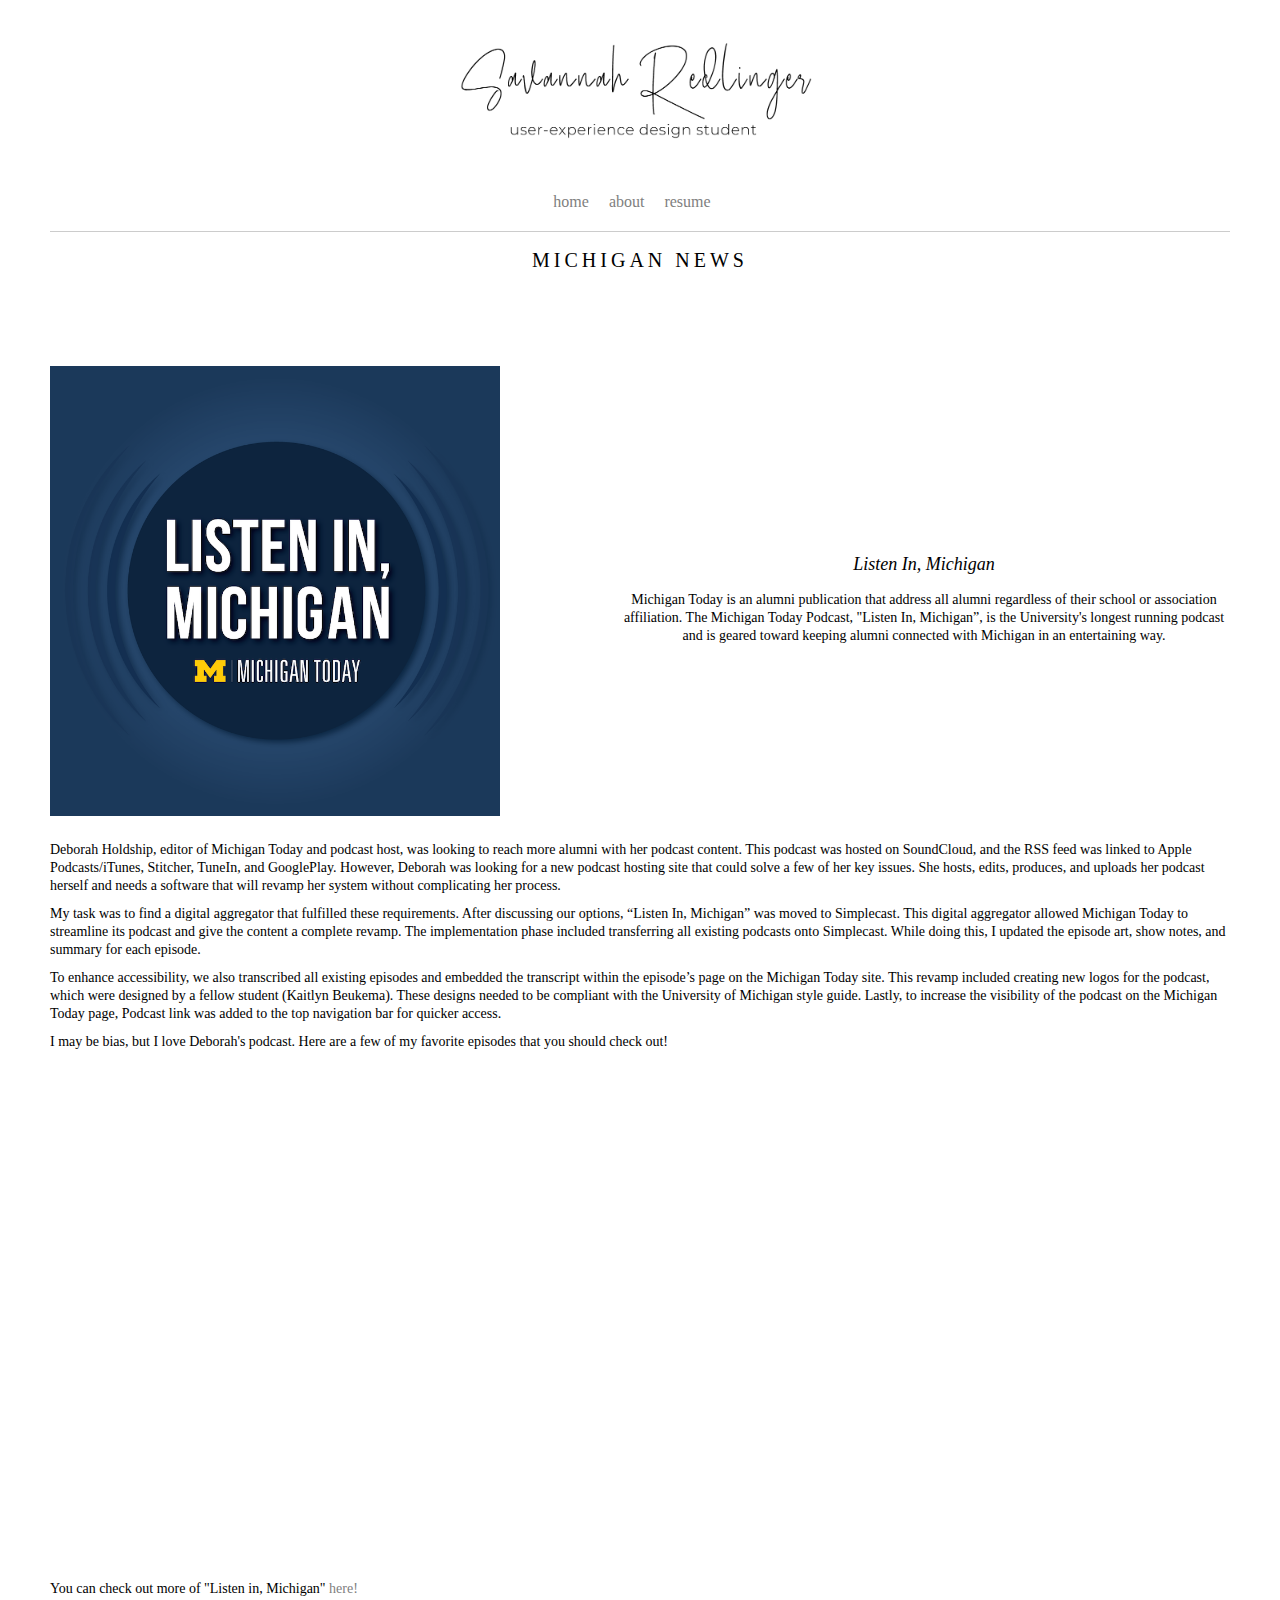
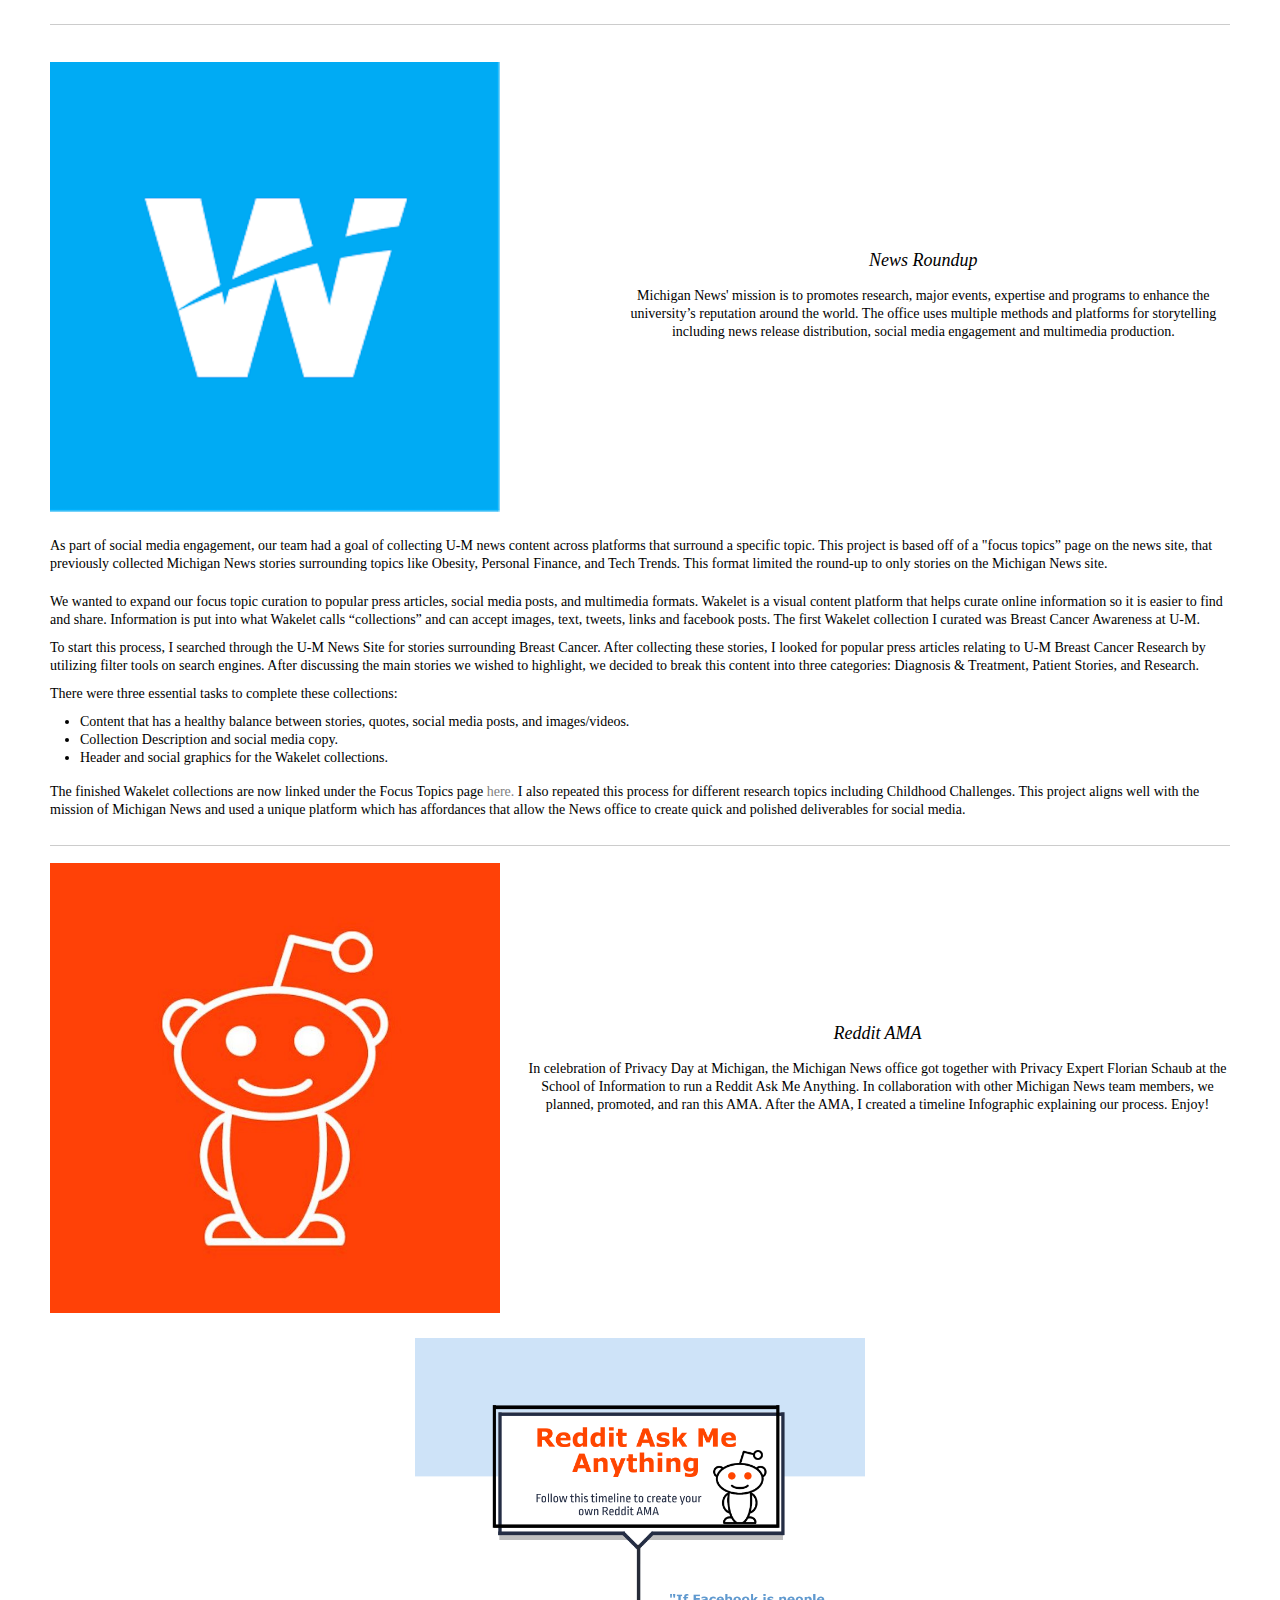
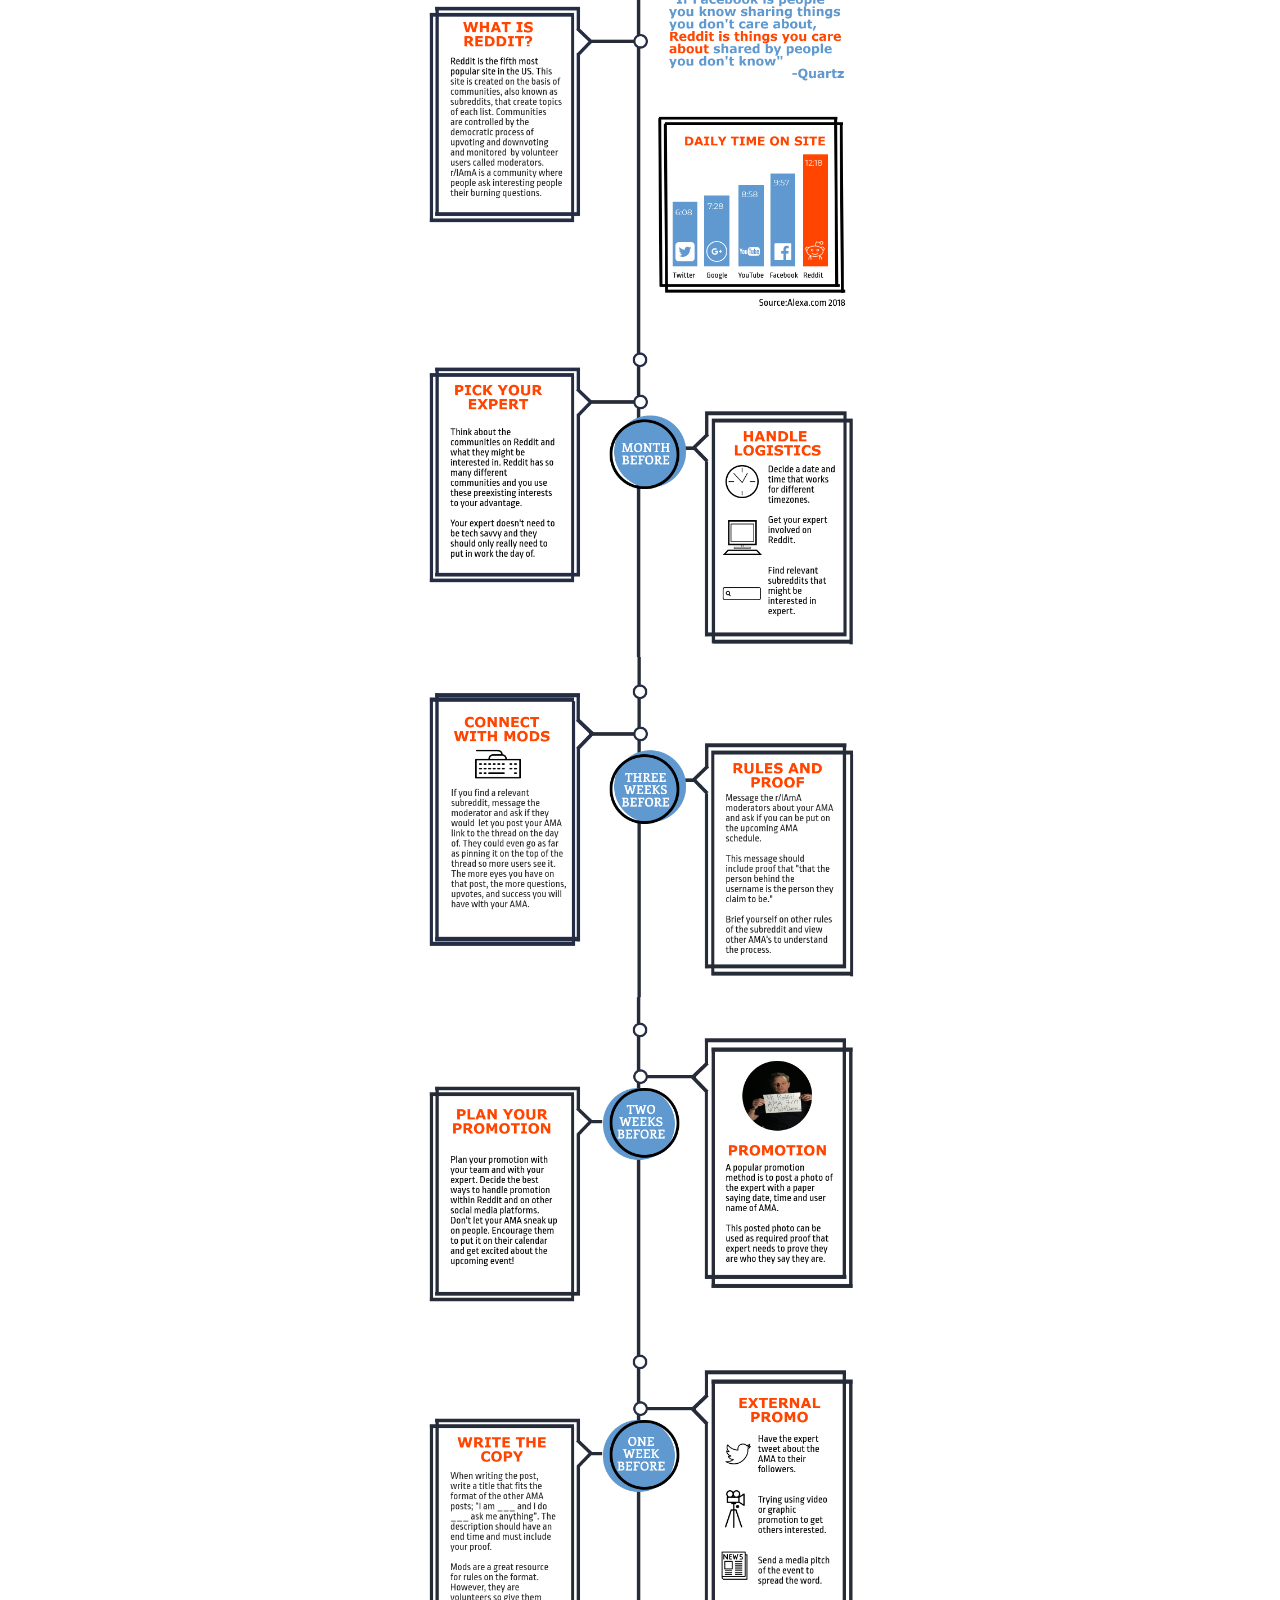
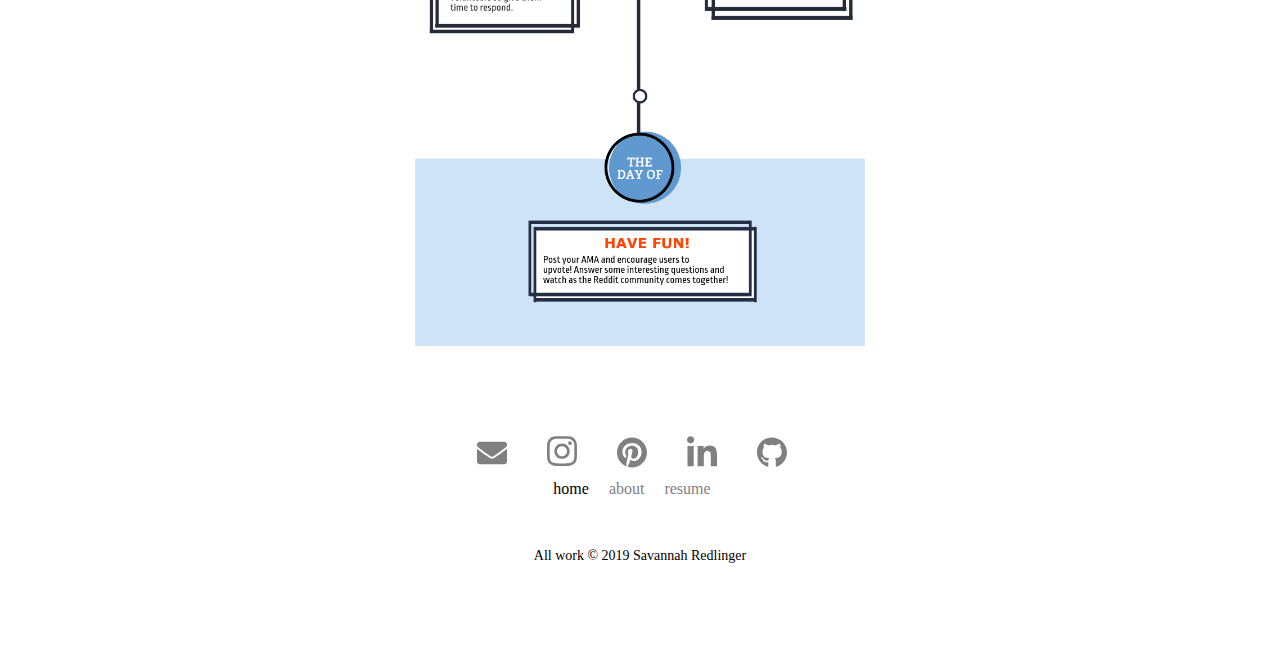
<file: michnews.html>
<!DOCTYPE html>
<html lang="en">
<head>
    <meta charset="UTF-8">
    <meta name="viewport" content="width=device-width, initial-scale=1.0">
    <link rel="stylesheet" type="text/css" href="css/html5reset.css">
    <link rel="stylesheet" type="text/css" href="css/style.css">
    <title> Savannah Redlinger - Michigan News</title>
</head>
<body>
    <div class= "container">
    <header>
        <div class = "branding"> 
                <a href="index.html" rel="home">
                    <img src="images/portfoliologo.png" alt = "savannah redlinger ux design student">
                </a>
            </div>
          
        <nav class = "top navigation">
            <ul class = "menu" >
                    <li class="menu-item">
                        <a href="index.html">home</a>
                    </li>
                    <li class="menu-item">
                        <a href="about.html">about</a>
                    </li>
            
                    <li class="menu-item">
                        <a href="resume.pdf" >resume</a>
                    </li>
            </ul>
        </nav>
            </header>
        <br>
    <main>
         <hr>
         <h1 class = title>MICHIGAN NEWS</h1>
        <div class = "all">
        
      <div class = "michigantoday">
            <img src="images/listeninlogo.png" alt= "Listen In Michigan, Michigan Today Logo">
            <div class = "short">
            <h2>Listen In, Michigan</h2>
     
        <p >Michigan Today is an alumni publication that address all alumni regardless of their school or association affiliation.
            The Michigan Today Podcast, "Listen In, Michigan”, is the University's longest running podcast and
            is geared toward keeping alumni connected with Michigan in an entertaining way. </p>
        </div>
        <div class = "podcastbody">
            <p>Deborah Holdship, editor of Michigan Today and podcast host, was looking to reach more alumni with her podcast content. 
            This podcast was hosted on SoundCloud, and the RSS feed was linked to Apple Podcasts/iTunes, Stitcher, TuneIn, and GooglePlay.
            However, Deborah was looking for a new podcast hosting site that could solve a few of her key issues.
         She hosts, edits, produces, and uploads her podcast herself and needs a software that will revamp her system without complicating her process. </p>
        <!-- <ul>
            <li>Allow podcast to be submitted to all the places her podcast is currently on, plus Spotify</li>
            <li>Has embeddable audio player for michigantoday.umich.edu</li>
            <li>Intuitive design that is simple for non-tech savvy users</li>
            <li>Wide range of statistics based on listens and downloads</li>
            <li>Pricing bracket with unlimited bandwidth</li>
        </ul> -->
    
        <p>My task was to find a digital aggregator that fulfilled these requirements. After discussing our options, “Listen In, Michigan” was moved to Simplecast. 
            This digital aggregator allowed Michigan Today to streamline its podcast and give the content a complete revamp. 
            The implementation phase included transferring all existing podcasts onto Simplecast. While doing this, 
            I updated the episode art, show notes, and summary for each episode. </p>
        <p>To enhance accessibility, we also transcribed all existing episodes and embedded the transcript within the episode’s page on the  
            Michigan Today site. This revamp included creating new logos for the podcast, which were designed by a fellow student (Kaitlyn Beukema). 
            These designs needed to be compliant with the University of Michigan style guide. Lastly, to increase the visibility of the podcast on the Michigan Today page, Podcast link was added to the top navigation bar 
            for quicker access.</p>
        <p>I may be bias, but I love Deborah's podcast. Here are a few of my favorite episodes that you should check out!</p>

        <iframe height="150px" width="100%" frameborder="no" scrolling="no" seamless src="https://player.simplecast.com/8fa4b6a7-40b7-4013-9bbd-2db1470883bd?dark=false"></iframe>
        <iframe height="150px" width="100%" frameborder="no" scrolling="no" seamless src="https://player.simplecast.com/22018630-ea1c-40b5-b8ef-2f3094321964?dark=false"></iframe>

        <iframe height="150px" width="100%" frameborder="no"  scrolling="no" seamless src="https://player.simplecast.com/437d1838-c016-41ce-bb7e-15ea956b0430?dark=false"></iframe>
        <p>You can check out more of "Listen in, Michigan" <a href = "https://michigantoday.umich.edu/category/topics/podcast/"> here!</a>

            </p>

    </div>
    </div>
    <hr>
    <div class = "wakeletroundups">
        <img src="images/wakeletlogo.png">
        <div class = "short2">
        <h2>News Roundup</h2>
        <p>Michigan News' mission is to promotes research, major events, expertise and programs to enhance the university’s reputation around the world. The office uses multiple methods and platforms 
                for storytelling including news release distribution, social media engagement and multimedia production. 
    </div>
        <div class = "wakecontent">
            <p>As part of social media engagement, our team had a goal of collecting U-M news content across platforms that surround a specific topic. This project is based off of a "focus topics” page on the news site, 
                    that previously collected Michigan News stories surrounding topics like Obesity, Personal Finance, and Tech Trends. This format limited the round-up to only stories on the Michigan News site. </p>
    </p>
        <p>We wanted to expand our focus topic curation to popular press articles, social media posts, and multimedia formats. Wakelet is a visual content platform that helps curate online information so it is easier to find and share. Information is put into what Wakelet calls “collections” and can accept images, text, tweets, links and facebook posts. The first Wakelet collection I curated was Breast Cancer Awareness at U-M.</p> 
        <p>To start this process, I searched through the U-M News Site for stories surrounding Breast Cancer. After collecting these stories, I looked for popular press articles relating to U-M Breast Cancer Research by utilizing filter tools on search engines. After discussing the main stories we wished to highlight, we decided to break this content into three categories: Diagnosis & Treatment, Patient Stories, and Research. </p>
        <p>There were three essential tasks to complete these collections: </p>
            <ul>
                <li>Content that has a healthy balance between stories, quotes, social media posts, and images/videos.</li>
                <li>Collection Description and social media copy.</li>
                <li>Header and social graphics for the Wakelet collections.</li>
            </ul><br>
        
        <p>The finished Wakelet collections are now linked under the Focus Topics page <a href= "https://news.umich.edu/focus-topics/" rel=michnewsfocus> here.</a> I also repeated this process for different research topics including Childhood Challenges. This project aligns well with the mission of Michigan News and used a unique platform which has affordances that allow the News office to create quick and polished deliverables for social media.  </p>
    </div>
</div>
    <hr>
    <div class = "redditAMA">
        <img src="images/redditlogo.jpg">

    <div class = "redditbody">
        <h2>Reddit AMA</h2>

        <p>In celebration of Privacy Day at Michigan, the Michigan News office got together with Privacy Expert Florian Schaub at the School of Information to run a Reddit Ask Me Anything. In collaboration with other Michigan News team members, we planned, promoted, and ran this AMA. After the AMA, I created a timeline Infographic explaining our process. Enjoy!</p> <br>
    </div>
    <div class ="infographic">
        <img src = "images/redditgraphic.png" alt = "Reddit Ask Me Anything Timeline Infographic ">
    </div>
</div>
    </main>

</body>
<footer class="footer cf" role="contentinfo">
        <div class="wrap wide">
    
    
          <nav class="navigation column" role="navigation">
                <ul class="social-buttons">
                        <li class="social-item"><a href="mailto:savriley@umich.edu" aria-label = "email icon"><svg class="svg-inline--fa fa-envelope fa-w-16" aria-hidden="true" data-fa-processed="" data-prefix="fas" data-icon="envelope" role="img" xmlns="http://www.w3.org/2000/svg" viewBox="0 0 512 512"><path fill="currentColor" d="M502.3 190.8c3.9-3.1 9.7-.2 9.7 4.7V400c0 26.5-21.5 48-48 48H48c-26.5 0-48-21.5-48-48V195.6c0-5 5.7-7.8 9.7-4.7 22.4 17.4 52.1 39.5 154.1 113.6 21.1 15.4 56.7 47.8 92.2 47.6 35.7.3 72-32.8 92.3-47.6 102-74.1 131.6-96.3 154-113.7zM256 320c23.2.4 56.6-29.2 73.4-41.4 132.7-96.3 142.8-104.7 173.4-128.7 5.8-4.5 9.2-11.5 9.2-18.9v-19c0-26.5-21.5-48-48-48H48C21.5 64 0 85.5 0 112v19c0 7.4 3.4 14.3 9.2 18.9 30.6 23.9 40.7 32.4 173.4 128.7 16.8 12.2 50.2 41.8 73.4 41.4z"></path></svg><!-- <i class="fas fa-envelope"></i> --></a></li>
                        <li class="social-item"><a href="https://instagram.com/savannahred11" aria-label = "instagram icon" target="_blank"><svg class="svg-inline--fa fa-instagram fa-w-14" aria-hidden="true" data-fa-processed="" data-prefix="fab" data-icon="instagram" role="img" xmlns="http://www.w3.org/2000/svg" viewBox="0 0 448 512"><path fill="currentColor" d="M224.1 141c-63.6 0-114.9 51.3-114.9 114.9s51.3 114.9 114.9 114.9S339 319.5 339 255.9 287.7 141 224.1 141zm0 189.6c-41.1 0-74.7-33.5-74.7-74.7s33.5-74.7 74.7-74.7 74.7 33.5 74.7 74.7-33.6 74.7-74.7 74.7zm146.4-194.3c0 14.9-12 26.8-26.8 26.8-14.9 0-26.8-12-26.8-26.8s12-26.8 26.8-26.8 26.8 12 26.8 26.8zm76.1 27.2c-1.7-35.9-9.9-67.7-36.2-93.9-26.2-26.2-58-34.4-93.9-36.2-37-2.1-147.9-2.1-184.9 0-35.8 1.7-67.6 9.9-93.9 36.1s-34.4 58-36.2 93.9c-2.1 37-2.1 147.9 0 184.9 1.7 35.9 9.9 67.7 36.2 93.9s58 34.4 93.9 36.2c37 2.1 147.9 2.1 184.9 0 35.9-1.7 67.7-9.9 93.9-36.2 26.2-26.2 34.4-58 36.2-93.9 2.1-37 2.1-147.8 0-184.8zM398.8 388c-7.8 19.6-22.9 34.7-42.6 42.6-29.5 11.7-99.5 9-132.1 9s-102.7 2.6-132.1-9c-19.6-7.8-34.7-22.9-42.6-42.6-11.7-29.5-9-99.5-9-132.1s-2.6-102.7 9-132.1c7.8-19.6 22.9-34.7 42.6-42.6 29.5-11.7 99.5-9 132.1-9s102.7-2.6 132.1 9c19.6 7.8 34.7 22.9 42.6 42.6 11.7 29.5 9 99.5 9 132.1s2.7 102.7-9 132.1z"></path></svg><!-- <i class="fab fa-instagram"></i> --></a></li>
                        <li class="social-item"><a href="https://www.pinterest.com/savannahred11/" aria-label = "pinterest icon" target="_blank"><svg class="svg-inline--fa fa-pinterest fa-w-16" aria-hidden="true" data-fa-processed="" data-prefix="fab" data-icon="pinterest" role="img" xmlns="http://www.w3.org/2000/svg" viewBox="0 0 496 512"><path fill="currentColor" d="M496 256c0 137-111 248-248 248-25.6 0-50.2-3.9-73.4-11.1 10.1-16.5 25.2-43.5 30.8-65 3-11.6 15.4-59 15.4-59 8.1 15.4 31.7 28.5 56.8 28.5 74.8 0 128.7-68.8 128.7-154.3 0-81.9-66.9-143.2-152.9-143.2-107 0-163.9 71.8-163.9 150.1 0 36.4 19.4 81.7 50.3 96.1 4.7 2.2 7.2 1.2 8.3-3.3.8-3.4 5-20.3 6.9-28.1.6-2.5.3-4.7-1.7-7.1-10.1-12.5-18.3-35.3-18.3-56.6 0-54.7 41.4-107.6 112-107.6 60.9 0 103.6 41.5 103.6 100.9 0 67.1-33.9 113.6-78 113.6-24.3 0-42.6-20.1-36.7-44.8 7-29.5 20.5-61.3 20.5-82.6 0-19-10.2-34.9-31.4-34.9-24.9 0-44.9 25.7-44.9 60.2 0 22 7.4 36.8 7.4 36.8s-24.5 103.8-29 123.2c-5 21.4-3 51.6-.9 71.2C65.4 450.9 0 361.1 0 256 0 119 111 8 248 8s248 111 248 248z"></path></svg><!-- <i class="fab fa-pinterest"></i> --></a></li>
                        <li class="social-item"><a href="https://www.linkedin.com/in/savannah-redlinger/" aria-label = "linkedin icon" target="_blank"><svg class="svg-inline--fa fa-linkedin-in fa-w-14" aria-hidden="true" data-fa-processed="" data-prefix="fab" data-icon="linkedin-in" role="img" xmlns="http://www.w3.org/2000/svg" viewBox="0 0 448 512"><path fill="currentColor" d="M100.3 480H7.4V180.9h92.9V480zM53.8 140.1C24.1 140.1 0 115.5 0 85.8 0 56.1 24.1 32 53.8 32c29.7 0 53.8 24.1 53.8 53.8 0 29.7-24.1 54.3-53.8 54.3zM448 480h-92.7V334.4c0-34.7-.7-79.2-48.3-79.2-48.3 0-55.7 37.7-55.7 76.7V480h-92.8V180.9h89.1v40.8h1.3c12.4-23.5 42.7-48.3 87.9-48.3 94 0 111.3 61.9 111.3 142.3V480z"></path></svg><!-- <i class="fab fa-linkedin-in"></i> --></a></li>
                        <li class="social-item"><a href="https://github.com/savannahred" aria-label = "github icon" target="_blank"><svg class="svg-inline--fa fa-github fa-w-16" aria-hidden="true" data-fa-processed="" data-prefix="fab" data-icon="github" role="img" xmlns="http://www.w3.org/2000/svg" viewBox="0 0 496 512"><path fill="currentColor" d="M165.9 397.4c0 2-2.3 3.6-5.2 3.6-3.3.3-5.6-1.3-5.6-3.6 0-2 2.3-3.6 5.2-3.6 3-.3 5.6 1.3 5.6 3.6zm-31.1-4.5c-.7 2 1.3 4.3 4.3 4.9 2.6 1 5.6 0 6.2-2s-1.3-4.3-4.3-5.2c-2.6-.7-5.5.3-6.2 2.3zm44.2-1.7c-2.9.7-4.9 2.6-4.6 4.9.3 2 2.9 3.3 5.9 2.6 2.9-.7 4.9-2.6 4.6-4.6-.3-1.9-3-3.2-5.9-2.9zM244.8 8C106.1 8 0 113.3 0 252c0 110.9 69.8 205.8 169.5 239.2 12.8 2.3 17.3-5.6 17.3-12.1 0-6.2-.3-40.4-.3-61.4 0 0-70 15-84.7-29.8 0 0-11.4-29.1-27.8-36.6 0 0-22.9-15.7 1.6-15.4 0 0 24.9 2 38.6 25.8 21.9 38.6 58.6 27.5 72.9 20.9 2.3-16 8.8-27.1 16-33.7-55.9-6.2-112.3-14.3-112.3-110.5 0-27.5 7.6-41.3 23.6-58.9-2.6-6.5-11.1-33.3 2.6-67.9 20.9-6.5 69 27 69 27 20-5.6 41.5-8.5 62.8-8.5s42.8 2.9 62.8 8.5c0 0 48.1-33.6 69-27 13.7 34.7 5.2 61.4 2.6 67.9 16 17.7 25.8 31.5 25.8 58.9 0 96.5-58.9 104.2-114.8 110.5 9.2 7.9 17 22.9 17 46.4 0 33.7-.3 75.4-.3 83.6 0 6.5 4.6 14.4 17.3 12.1C428.2 457.8 496 362.9 496 252 496 113.3 383.5 8 244.8 8zM97.2 352.9c-1.3 1-1 3.3.7 5.2 1.6 1.6 3.9 2.3 5.2 1 1.3-1 1-3.3-.7-5.2-1.6-1.6-3.9-2.3-5.2-1zm-10.8-8.1c-.7 1.3.3 2.9 2.3 3.9 1.6 1 3.6.7 4.3-.7.7-1.3-.3-2.9-2.3-3.9-2-.6-3.6-.3-4.3.7zm32.4 35.6c-1.6 1.3-1 4.3 1.3 6.2 2.3 2.3 5.2 2.6 6.5 1 1.3-1.3.7-4.3-1.3-6.2-2.2-2.3-5.2-2.6-6.5-1zm-11.4-14.7c-1.6 1-1.6 3.6 0 5.9 1.6 2.3 4.3 3.3 5.6 2.3 1.6-1.3 1.6-3.9 0-6.2-1.4-2.3-4-3.3-5.6-2z"></path></svg><!-- <i class="fab fa-github"></i> --></a></li>
                    </ul>
            <ul class = "menu" >
                    <li class="menu-item is-active">
                        <a href="index.html">home</a>
                    </li>
                    <li class="menu-item">
                            <a href="about.html">about</a>
                    </li>

                    <li class="menu-item">
                        <a href="resume.pdf" >resume</a>
                    </li>
                    </ul>
          </nav>
    
          <p class="footer-copyright">
    All work © 2019 Savannah Redlinger
          </p>
    
    
        </div>
      </footer>
</div>
</html>

</body>
</html>
</file>
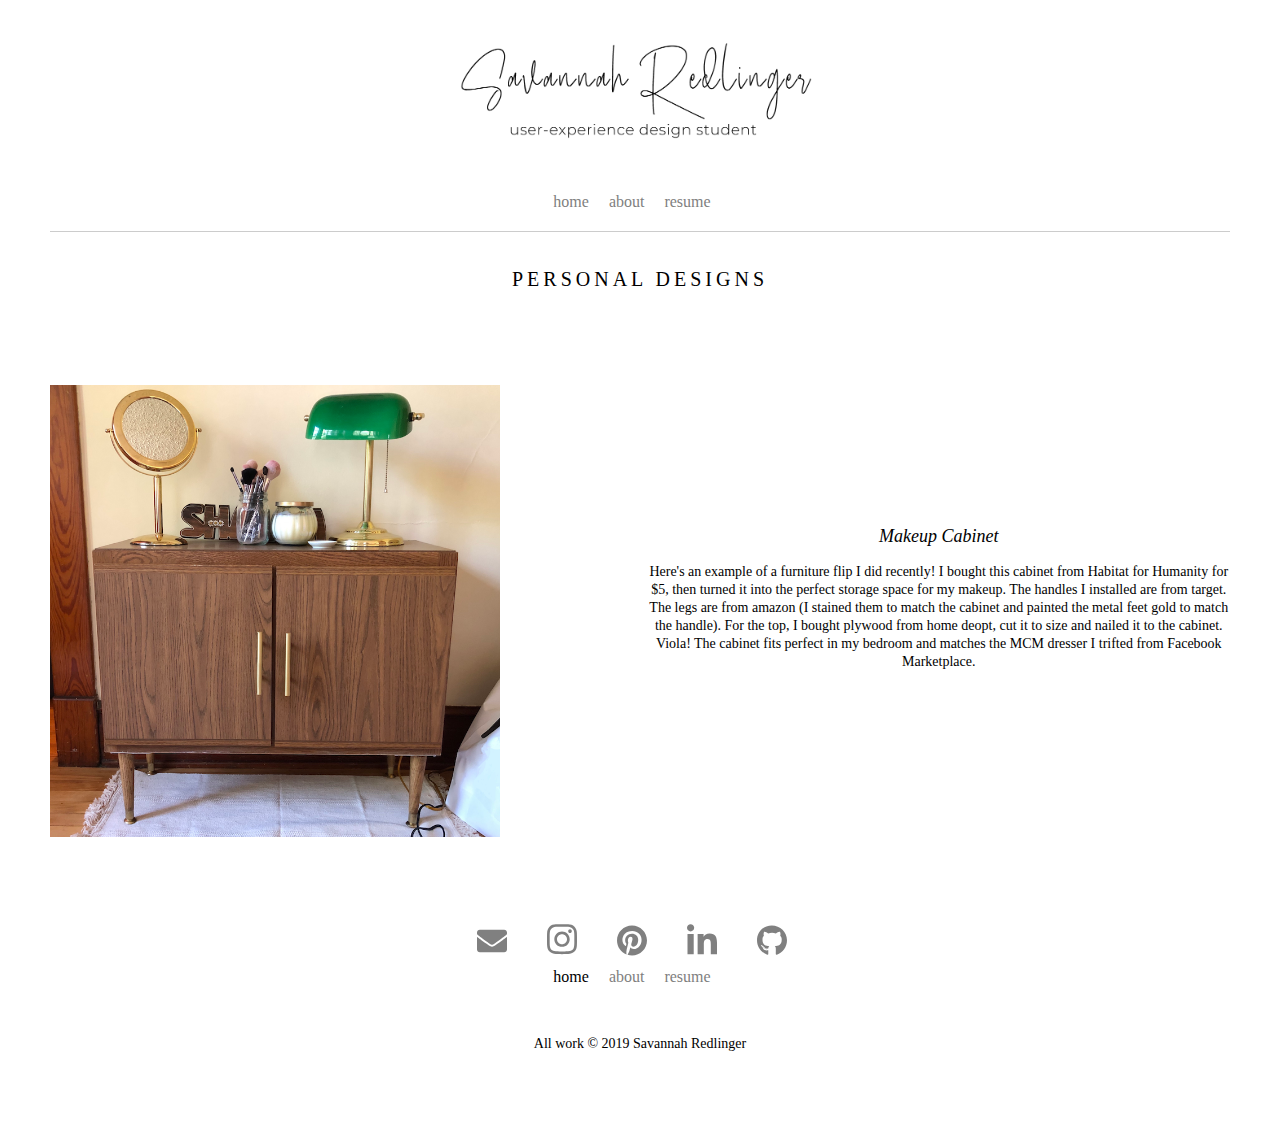
<file: personal.html>
<!DOCTYPE html>
<html lang="en">
<head>
    <meta charset="UTF-8">
    <meta name="viewport" content="width=device-width, initial-scale=1.0">
    <link rel="stylesheet" type="text/css" href="css/html5reset.css">
    <link rel="stylesheet" type="text/css" href="css/style.css">
    <title> Savannah Redlinger - Personal</title>
</head>
<body>
    <div class= "container">
    <header>
        <div class = "branding"> 
                <a href="index.html" rel="home">
                    <img src="images/portfoliologo.png" alt = "savannah redlinger ux design student">
                </a>
            </div>
          
        <nav class = "top navigation">
            <ul class = "menu" >
                    <li class="menu-item">
                        <a href="index.html">home</a>
                    </li>
                    <li class="menu-item">
                        <a href="about.html">about</a>
                    </li>
            
                    <li class="menu-item">
                        <a href="resume.pdf" >resume</a>
                    </li>
            </ul>
        </nav>
            </header>
        <br>
    <main>
    <div class = "all">
        <hr>
        <h1>PERSONAL DESIGNS</h1>
        <div class = "personal_all">

        <img src="images/diy2.png" alt="DIY cabinet makeover">
        <div class= "personal_diy">
                
            <h2>Makeup Cabinet</h2>
            <p>Here's an example of a furniture flip I did recently! I bought this cabinet from Habitat for Humanity for $5, then turned it into the perfect storage space for my makeup.
                The handles I installed are from target. The legs are from amazon (I stained them to match the cabinet and painted the metal feet gold to match the handle). For the top,
                I bought plywood from home deopt, cut it to size and nailed it to the cabinet. Viola! The cabinet fits perfect in my bedroom and matches the MCM dresser I trifted from Facebook Marketplace.
            </p>
        </div>
        </div>
                
    </div>
    </main>

</body>
<footer class="footer cf" role="contentinfo">
        <div class="wrap wide">
    
    
          <nav class="navigation column" role="navigation">
                <ul class="social-buttons">
                        <li class="social-item"><a href="mailto:savriley@umich.edu" aria-label = "email icon"><svg class="svg-inline--fa fa-envelope fa-w-16" aria-hidden="true" data-fa-processed="" data-prefix="fas" data-icon="envelope" role="img" xmlns="http://www.w3.org/2000/svg" viewBox="0 0 512 512"><path fill="currentColor" d="M502.3 190.8c3.9-3.1 9.7-.2 9.7 4.7V400c0 26.5-21.5 48-48 48H48c-26.5 0-48-21.5-48-48V195.6c0-5 5.7-7.8 9.7-4.7 22.4 17.4 52.1 39.5 154.1 113.6 21.1 15.4 56.7 47.8 92.2 47.6 35.7.3 72-32.8 92.3-47.6 102-74.1 131.6-96.3 154-113.7zM256 320c23.2.4 56.6-29.2 73.4-41.4 132.7-96.3 142.8-104.7 173.4-128.7 5.8-4.5 9.2-11.5 9.2-18.9v-19c0-26.5-21.5-48-48-48H48C21.5 64 0 85.5 0 112v19c0 7.4 3.4 14.3 9.2 18.9 30.6 23.9 40.7 32.4 173.4 128.7 16.8 12.2 50.2 41.8 73.4 41.4z"></path></svg><!-- <i class="fas fa-envelope"></i> --></a></li>
                        <li class="social-item"><a href="https://instagram.com/savannahred11" aria-label = "instagram icon" target="_blank"><svg class="svg-inline--fa fa-instagram fa-w-14" aria-hidden="true" data-fa-processed="" data-prefix="fab" data-icon="instagram" role="img" xmlns="http://www.w3.org/2000/svg" viewBox="0 0 448 512"><path fill="currentColor" d="M224.1 141c-63.6 0-114.9 51.3-114.9 114.9s51.3 114.9 114.9 114.9S339 319.5 339 255.9 287.7 141 224.1 141zm0 189.6c-41.1 0-74.7-33.5-74.7-74.7s33.5-74.7 74.7-74.7 74.7 33.5 74.7 74.7-33.6 74.7-74.7 74.7zm146.4-194.3c0 14.9-12 26.8-26.8 26.8-14.9 0-26.8-12-26.8-26.8s12-26.8 26.8-26.8 26.8 12 26.8 26.8zm76.1 27.2c-1.7-35.9-9.9-67.7-36.2-93.9-26.2-26.2-58-34.4-93.9-36.2-37-2.1-147.9-2.1-184.9 0-35.8 1.7-67.6 9.9-93.9 36.1s-34.4 58-36.2 93.9c-2.1 37-2.1 147.9 0 184.9 1.7 35.9 9.9 67.7 36.2 93.9s58 34.4 93.9 36.2c37 2.1 147.9 2.1 184.9 0 35.9-1.7 67.7-9.9 93.9-36.2 26.2-26.2 34.4-58 36.2-93.9 2.1-37 2.1-147.8 0-184.8zM398.8 388c-7.8 19.6-22.9 34.7-42.6 42.6-29.5 11.7-99.5 9-132.1 9s-102.7 2.6-132.1-9c-19.6-7.8-34.7-22.9-42.6-42.6-11.7-29.5-9-99.5-9-132.1s-2.6-102.7 9-132.1c7.8-19.6 22.9-34.7 42.6-42.6 29.5-11.7 99.5-9 132.1-9s102.7-2.6 132.1 9c19.6 7.8 34.7 22.9 42.6 42.6 11.7 29.5 9 99.5 9 132.1s2.7 102.7-9 132.1z"></path></svg><!-- <i class="fab fa-instagram"></i> --></a></li>
                        <li class="social-item"><a href="https://www.pinterest.com/savannahred11/" aria-label = "pinterest icon" target="_blank"><svg class="svg-inline--fa fa-pinterest fa-w-16" aria-hidden="true" data-fa-processed="" data-prefix="fab" data-icon="pinterest" role="img" xmlns="http://www.w3.org/2000/svg" viewBox="0 0 496 512"><path fill="currentColor" d="M496 256c0 137-111 248-248 248-25.6 0-50.2-3.9-73.4-11.1 10.1-16.5 25.2-43.5 30.8-65 3-11.6 15.4-59 15.4-59 8.1 15.4 31.7 28.5 56.8 28.5 74.8 0 128.7-68.8 128.7-154.3 0-81.9-66.9-143.2-152.9-143.2-107 0-163.9 71.8-163.9 150.1 0 36.4 19.4 81.7 50.3 96.1 4.7 2.2 7.2 1.2 8.3-3.3.8-3.4 5-20.3 6.9-28.1.6-2.5.3-4.7-1.7-7.1-10.1-12.5-18.3-35.3-18.3-56.6 0-54.7 41.4-107.6 112-107.6 60.9 0 103.6 41.5 103.6 100.9 0 67.1-33.9 113.6-78 113.6-24.3 0-42.6-20.1-36.7-44.8 7-29.5 20.5-61.3 20.5-82.6 0-19-10.2-34.9-31.4-34.9-24.9 0-44.9 25.7-44.9 60.2 0 22 7.4 36.8 7.4 36.8s-24.5 103.8-29 123.2c-5 21.4-3 51.6-.9 71.2C65.4 450.9 0 361.1 0 256 0 119 111 8 248 8s248 111 248 248z"></path></svg><!-- <i class="fab fa-pinterest"></i> --></a></li>
                        <li class="social-item"><a href="https://www.linkedin.com/in/savannah-redlinger/" aria-label = "linkedin icon" target="_blank"><svg class="svg-inline--fa fa-linkedin-in fa-w-14" aria-hidden="true" data-fa-processed="" data-prefix="fab" data-icon="linkedin-in" role="img" xmlns="http://www.w3.org/2000/svg" viewBox="0 0 448 512"><path fill="currentColor" d="M100.3 480H7.4V180.9h92.9V480zM53.8 140.1C24.1 140.1 0 115.5 0 85.8 0 56.1 24.1 32 53.8 32c29.7 0 53.8 24.1 53.8 53.8 0 29.7-24.1 54.3-53.8 54.3zM448 480h-92.7V334.4c0-34.7-.7-79.2-48.3-79.2-48.3 0-55.7 37.7-55.7 76.7V480h-92.8V180.9h89.1v40.8h1.3c12.4-23.5 42.7-48.3 87.9-48.3 94 0 111.3 61.9 111.3 142.3V480z"></path></svg><!-- <i class="fab fa-linkedin-in"></i> --></a></li>
                        <li class="social-item"><a href="https://github.com/savannahred" aria-label = "github icon" target="_blank"><svg class="svg-inline--fa fa-github fa-w-16" aria-hidden="true" data-fa-processed="" data-prefix="fab" data-icon="github" role="img" xmlns="http://www.w3.org/2000/svg" viewBox="0 0 496 512"><path fill="currentColor" d="M165.9 397.4c0 2-2.3 3.6-5.2 3.6-3.3.3-5.6-1.3-5.6-3.6 0-2 2.3-3.6 5.2-3.6 3-.3 5.6 1.3 5.6 3.6zm-31.1-4.5c-.7 2 1.3 4.3 4.3 4.9 2.6 1 5.6 0 6.2-2s-1.3-4.3-4.3-5.2c-2.6-.7-5.5.3-6.2 2.3zm44.2-1.7c-2.9.7-4.9 2.6-4.6 4.9.3 2 2.9 3.3 5.9 2.6 2.9-.7 4.9-2.6 4.6-4.6-.3-1.9-3-3.2-5.9-2.9zM244.8 8C106.1 8 0 113.3 0 252c0 110.9 69.8 205.8 169.5 239.2 12.8 2.3 17.3-5.6 17.3-12.1 0-6.2-.3-40.4-.3-61.4 0 0-70 15-84.7-29.8 0 0-11.4-29.1-27.8-36.6 0 0-22.9-15.7 1.6-15.4 0 0 24.9 2 38.6 25.8 21.9 38.6 58.6 27.5 72.9 20.9 2.3-16 8.8-27.1 16-33.7-55.9-6.2-112.3-14.3-112.3-110.5 0-27.5 7.6-41.3 23.6-58.9-2.6-6.5-11.1-33.3 2.6-67.9 20.9-6.5 69 27 69 27 20-5.6 41.5-8.5 62.8-8.5s42.8 2.9 62.8 8.5c0 0 48.1-33.6 69-27 13.7 34.7 5.2 61.4 2.6 67.9 16 17.7 25.8 31.5 25.8 58.9 0 96.5-58.9 104.2-114.8 110.5 9.2 7.9 17 22.9 17 46.4 0 33.7-.3 75.4-.3 83.6 0 6.5 4.6 14.4 17.3 12.1C428.2 457.8 496 362.9 496 252 496 113.3 383.5 8 244.8 8zM97.2 352.9c-1.3 1-1 3.3.7 5.2 1.6 1.6 3.9 2.3 5.2 1 1.3-1 1-3.3-.7-5.2-1.6-1.6-3.9-2.3-5.2-1zm-10.8-8.1c-.7 1.3.3 2.9 2.3 3.9 1.6 1 3.6.7 4.3-.7.7-1.3-.3-2.9-2.3-3.9-2-.6-3.6-.3-4.3.7zm32.4 35.6c-1.6 1.3-1 4.3 1.3 6.2 2.3 2.3 5.2 2.6 6.5 1 1.3-1.3.7-4.3-1.3-6.2-2.2-2.3-5.2-2.6-6.5-1zm-11.4-14.7c-1.6 1-1.6 3.6 0 5.9 1.6 2.3 4.3 3.3 5.6 2.3 1.6-1.3 1.6-3.9 0-6.2-1.4-2.3-4-3.3-5.6-2z"></path></svg><!-- <i class="fab fa-github"></i> --></a></li>
                    </ul>
            <ul class = "menu" >
                    <li class="menu-item is-active">
                        <a href="index.html">home</a>
                    </li>
                    <li class="menu-item">
                            <a href="about.html">about</a>
                    </li>

                    <li class="menu-item">
                        <a href="resume.pdf" >resume</a>
                    </li>
                    </ul>
          </nav>
    
          <p class="footer-copyright">
    All work © 2019 Savannah Redlinger
          </p>
    
    
        </div>
      </footer>
</div>
</html>

</body>
</html>
</file>
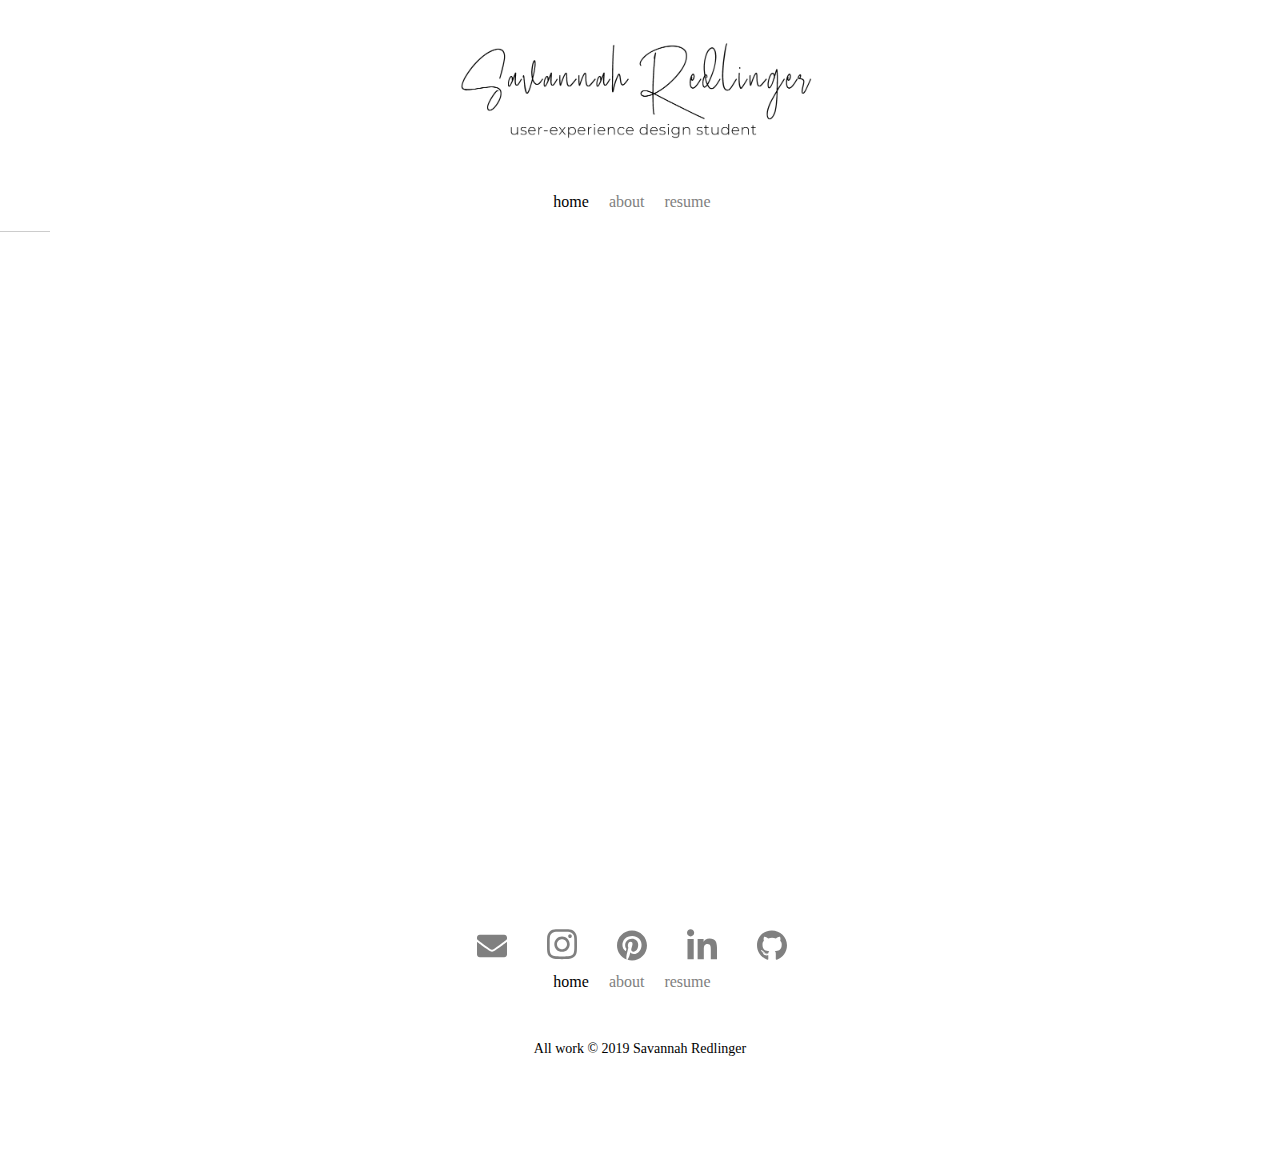
<file: resume.html>
<!DOCTYPE html>
<html lang="en">
<head>
    <meta charset="UTF-8">
    <meta name="viewport" content="width=device-width, initial-scale=1.0">
    <link rel="stylesheet" type="text/css" href="css/html5reset.css">
    <link rel="stylesheet" type="text/css" href="css/style.css">
    <!-- <link rel="shortcut icon" type="image/x-icon" href="favicon.ico" /> -->
    <title> Savannah Redlinger - Home</title>
</head>
<body>
    <div class= "container">
    <header>
        <div class = "branding"> 
                <a href="index.html" rel="home">
                    <img src="images/portfoliologo.png" alt = "savannah redlinger ux design student">
                </a>
            </div>
          
        <nav class = "top navigation">
            <ul class = "menu" >
                    <li class="menu-item is-active">
                        <a href="index.html">home</a>
                    </li>
                    <li class="menu-item">
                        <a href="about.html">about</a>
                    </li>
            
                    <li class="menu-item">
                        <a href="resume.html" >resume</a>
                    </li>
            </ul>
        </nav>
            </header>

   
<main>
        <hr>
    <div class = "resumeconntainer">
        <iframe src="resume.pdf" width="500px" height="500px">
        </iframe>
        
</div>
</main>
</body>
<footer class="footer cf" role="contentinfo">
        <div class="wrap wide">
    
    
          <nav class="navigation column" role="navigation">
                <ul class="social-buttons">
                        <li class="social-item"><a href="mailto:savriley@umich.edu" aria-label = "email icon"><svg class="svg-inline--fa fa-envelope fa-w-16" aria-hidden="true" data-fa-processed="" data-prefix="fas" data-icon="envelope" role="img" xmlns="http://www.w3.org/2000/svg" viewBox="0 0 512 512"><path fill="currentColor" d="M502.3 190.8c3.9-3.1 9.7-.2 9.7 4.7V400c0 26.5-21.5 48-48 48H48c-26.5 0-48-21.5-48-48V195.6c0-5 5.7-7.8 9.7-4.7 22.4 17.4 52.1 39.5 154.1 113.6 21.1 15.4 56.7 47.8 92.2 47.6 35.7.3 72-32.8 92.3-47.6 102-74.1 131.6-96.3 154-113.7zM256 320c23.2.4 56.6-29.2 73.4-41.4 132.7-96.3 142.8-104.7 173.4-128.7 5.8-4.5 9.2-11.5 9.2-18.9v-19c0-26.5-21.5-48-48-48H48C21.5 64 0 85.5 0 112v19c0 7.4 3.4 14.3 9.2 18.9 30.6 23.9 40.7 32.4 173.4 128.7 16.8 12.2 50.2 41.8 73.4 41.4z"></path></svg><!-- <i class="fas fa-envelope"></i> --></a></li>
                        <li class="social-item"><a href="https://instagram.com/savannahred11" aria-label = "instagram icon" target="_blank"><svg class="svg-inline--fa fa-instagram fa-w-14" aria-hidden="true" data-fa-processed="" data-prefix="fab" data-icon="instagram" role="img" xmlns="http://www.w3.org/2000/svg" viewBox="0 0 448 512"><path fill="currentColor" d="M224.1 141c-63.6 0-114.9 51.3-114.9 114.9s51.3 114.9 114.9 114.9S339 319.5 339 255.9 287.7 141 224.1 141zm0 189.6c-41.1 0-74.7-33.5-74.7-74.7s33.5-74.7 74.7-74.7 74.7 33.5 74.7 74.7-33.6 74.7-74.7 74.7zm146.4-194.3c0 14.9-12 26.8-26.8 26.8-14.9 0-26.8-12-26.8-26.8s12-26.8 26.8-26.8 26.8 12 26.8 26.8zm76.1 27.2c-1.7-35.9-9.9-67.7-36.2-93.9-26.2-26.2-58-34.4-93.9-36.2-37-2.1-147.9-2.1-184.9 0-35.8 1.7-67.6 9.9-93.9 36.1s-34.4 58-36.2 93.9c-2.1 37-2.1 147.9 0 184.9 1.7 35.9 9.9 67.7 36.2 93.9s58 34.4 93.9 36.2c37 2.1 147.9 2.1 184.9 0 35.9-1.7 67.7-9.9 93.9-36.2 26.2-26.2 34.4-58 36.2-93.9 2.1-37 2.1-147.8 0-184.8zM398.8 388c-7.8 19.6-22.9 34.7-42.6 42.6-29.5 11.7-99.5 9-132.1 9s-102.7 2.6-132.1-9c-19.6-7.8-34.7-22.9-42.6-42.6-11.7-29.5-9-99.5-9-132.1s-2.6-102.7 9-132.1c7.8-19.6 22.9-34.7 42.6-42.6 29.5-11.7 99.5-9 132.1-9s102.7-2.6 132.1 9c19.6 7.8 34.7 22.9 42.6 42.6 11.7 29.5 9 99.5 9 132.1s2.7 102.7-9 132.1z"></path></svg><!-- <i class="fab fa-instagram"></i> --></a></li>
                        <li class="social-item"><a href="https://www.pinterest.com/savannahred11/" aria-label = "pinterest icon" target="_blank"><svg class="svg-inline--fa fa-pinterest fa-w-16" aria-hidden="true" data-fa-processed="" data-prefix="fab" data-icon="pinterest" role="img" xmlns="http://www.w3.org/2000/svg" viewBox="0 0 496 512"><path fill="currentColor" d="M496 256c0 137-111 248-248 248-25.6 0-50.2-3.9-73.4-11.1 10.1-16.5 25.2-43.5 30.8-65 3-11.6 15.4-59 15.4-59 8.1 15.4 31.7 28.5 56.8 28.5 74.8 0 128.7-68.8 128.7-154.3 0-81.9-66.9-143.2-152.9-143.2-107 0-163.9 71.8-163.9 150.1 0 36.4 19.4 81.7 50.3 96.1 4.7 2.2 7.2 1.2 8.3-3.3.8-3.4 5-20.3 6.9-28.1.6-2.5.3-4.7-1.7-7.1-10.1-12.5-18.3-35.3-18.3-56.6 0-54.7 41.4-107.6 112-107.6 60.9 0 103.6 41.5 103.6 100.9 0 67.1-33.9 113.6-78 113.6-24.3 0-42.6-20.1-36.7-44.8 7-29.5 20.5-61.3 20.5-82.6 0-19-10.2-34.9-31.4-34.9-24.9 0-44.9 25.7-44.9 60.2 0 22 7.4 36.8 7.4 36.8s-24.5 103.8-29 123.2c-5 21.4-3 51.6-.9 71.2C65.4 450.9 0 361.1 0 256 0 119 111 8 248 8s248 111 248 248z"></path></svg><!-- <i class="fab fa-pinterest"></i> --></a></li>
                        <li class="social-item"><a href="https://www.linkedin.com/in/savannah-redlinger/" aria-label = "linkedin icon" target="_blank"><svg class="svg-inline--fa fa-linkedin-in fa-w-14" aria-hidden="true" data-fa-processed="" data-prefix="fab" data-icon="linkedin-in" role="img" xmlns="http://www.w3.org/2000/svg" viewBox="0 0 448 512"><path fill="currentColor" d="M100.3 480H7.4V180.9h92.9V480zM53.8 140.1C24.1 140.1 0 115.5 0 85.8 0 56.1 24.1 32 53.8 32c29.7 0 53.8 24.1 53.8 53.8 0 29.7-24.1 54.3-53.8 54.3zM448 480h-92.7V334.4c0-34.7-.7-79.2-48.3-79.2-48.3 0-55.7 37.7-55.7 76.7V480h-92.8V180.9h89.1v40.8h1.3c12.4-23.5 42.7-48.3 87.9-48.3 94 0 111.3 61.9 111.3 142.3V480z"></path></svg><!-- <i class="fab fa-linkedin-in"></i> --></a></li>
                        <li class="social-item"><a href="https://github.com/savannahred" aria-label = "github icon" target="_blank"><svg class="svg-inline--fa fa-github fa-w-16" aria-hidden="true" data-fa-processed="" data-prefix="fab" data-icon="github" role="img" xmlns="http://www.w3.org/2000/svg" viewBox="0 0 496 512"><path fill="currentColor" d="M165.9 397.4c0 2-2.3 3.6-5.2 3.6-3.3.3-5.6-1.3-5.6-3.6 0-2 2.3-3.6 5.2-3.6 3-.3 5.6 1.3 5.6 3.6zm-31.1-4.5c-.7 2 1.3 4.3 4.3 4.9 2.6 1 5.6 0 6.2-2s-1.3-4.3-4.3-5.2c-2.6-.7-5.5.3-6.2 2.3zm44.2-1.7c-2.9.7-4.9 2.6-4.6 4.9.3 2 2.9 3.3 5.9 2.6 2.9-.7 4.9-2.6 4.6-4.6-.3-1.9-3-3.2-5.9-2.9zM244.8 8C106.1 8 0 113.3 0 252c0 110.9 69.8 205.8 169.5 239.2 12.8 2.3 17.3-5.6 17.3-12.1 0-6.2-.3-40.4-.3-61.4 0 0-70 15-84.7-29.8 0 0-11.4-29.1-27.8-36.6 0 0-22.9-15.7 1.6-15.4 0 0 24.9 2 38.6 25.8 21.9 38.6 58.6 27.5 72.9 20.9 2.3-16 8.8-27.1 16-33.7-55.9-6.2-112.3-14.3-112.3-110.5 0-27.5 7.6-41.3 23.6-58.9-2.6-6.5-11.1-33.3 2.6-67.9 20.9-6.5 69 27 69 27 20-5.6 41.5-8.5 62.8-8.5s42.8 2.9 62.8 8.5c0 0 48.1-33.6 69-27 13.7 34.7 5.2 61.4 2.6 67.9 16 17.7 25.8 31.5 25.8 58.9 0 96.5-58.9 104.2-114.8 110.5 9.2 7.9 17 22.9 17 46.4 0 33.7-.3 75.4-.3 83.6 0 6.5 4.6 14.4 17.3 12.1C428.2 457.8 496 362.9 496 252 496 113.3 383.5 8 244.8 8zM97.2 352.9c-1.3 1-1 3.3.7 5.2 1.6 1.6 3.9 2.3 5.2 1 1.3-1 1-3.3-.7-5.2-1.6-1.6-3.9-2.3-5.2-1zm-10.8-8.1c-.7 1.3.3 2.9 2.3 3.9 1.6 1 3.6.7 4.3-.7.7-1.3-.3-2.9-2.3-3.9-2-.6-3.6-.3-4.3.7zm32.4 35.6c-1.6 1.3-1 4.3 1.3 6.2 2.3 2.3 5.2 2.6 6.5 1 1.3-1.3.7-4.3-1.3-6.2-2.2-2.3-5.2-2.6-6.5-1zm-11.4-14.7c-1.6 1-1.6 3.6 0 5.9 1.6 2.3 4.3 3.3 5.6 2.3 1.6-1.3 1.6-3.9 0-6.2-1.4-2.3-4-3.3-5.6-2z"></path></svg><!-- <i class="fab fa-github"></i> --></a></li>
                    </ul>
            <ul class = "menu" >
                    <li class="menu-item is-active">
                        <a href="index.html">home</a>
                    </li>
                    <li class="menu-item">
                            <a href="about.html">about</a>
                    </li>

                    <li class="menu-item">
                        <a href="resume.pdf" >resume</a>
                    </li>
                    </ul>
          </nav>
    
          <p class="footer-copyright">
    All work © 2019 Savannah Redlinger
          </p>
    
    
        </div>
      </footer>
</div>
</html>

</body>
</html>
</file>
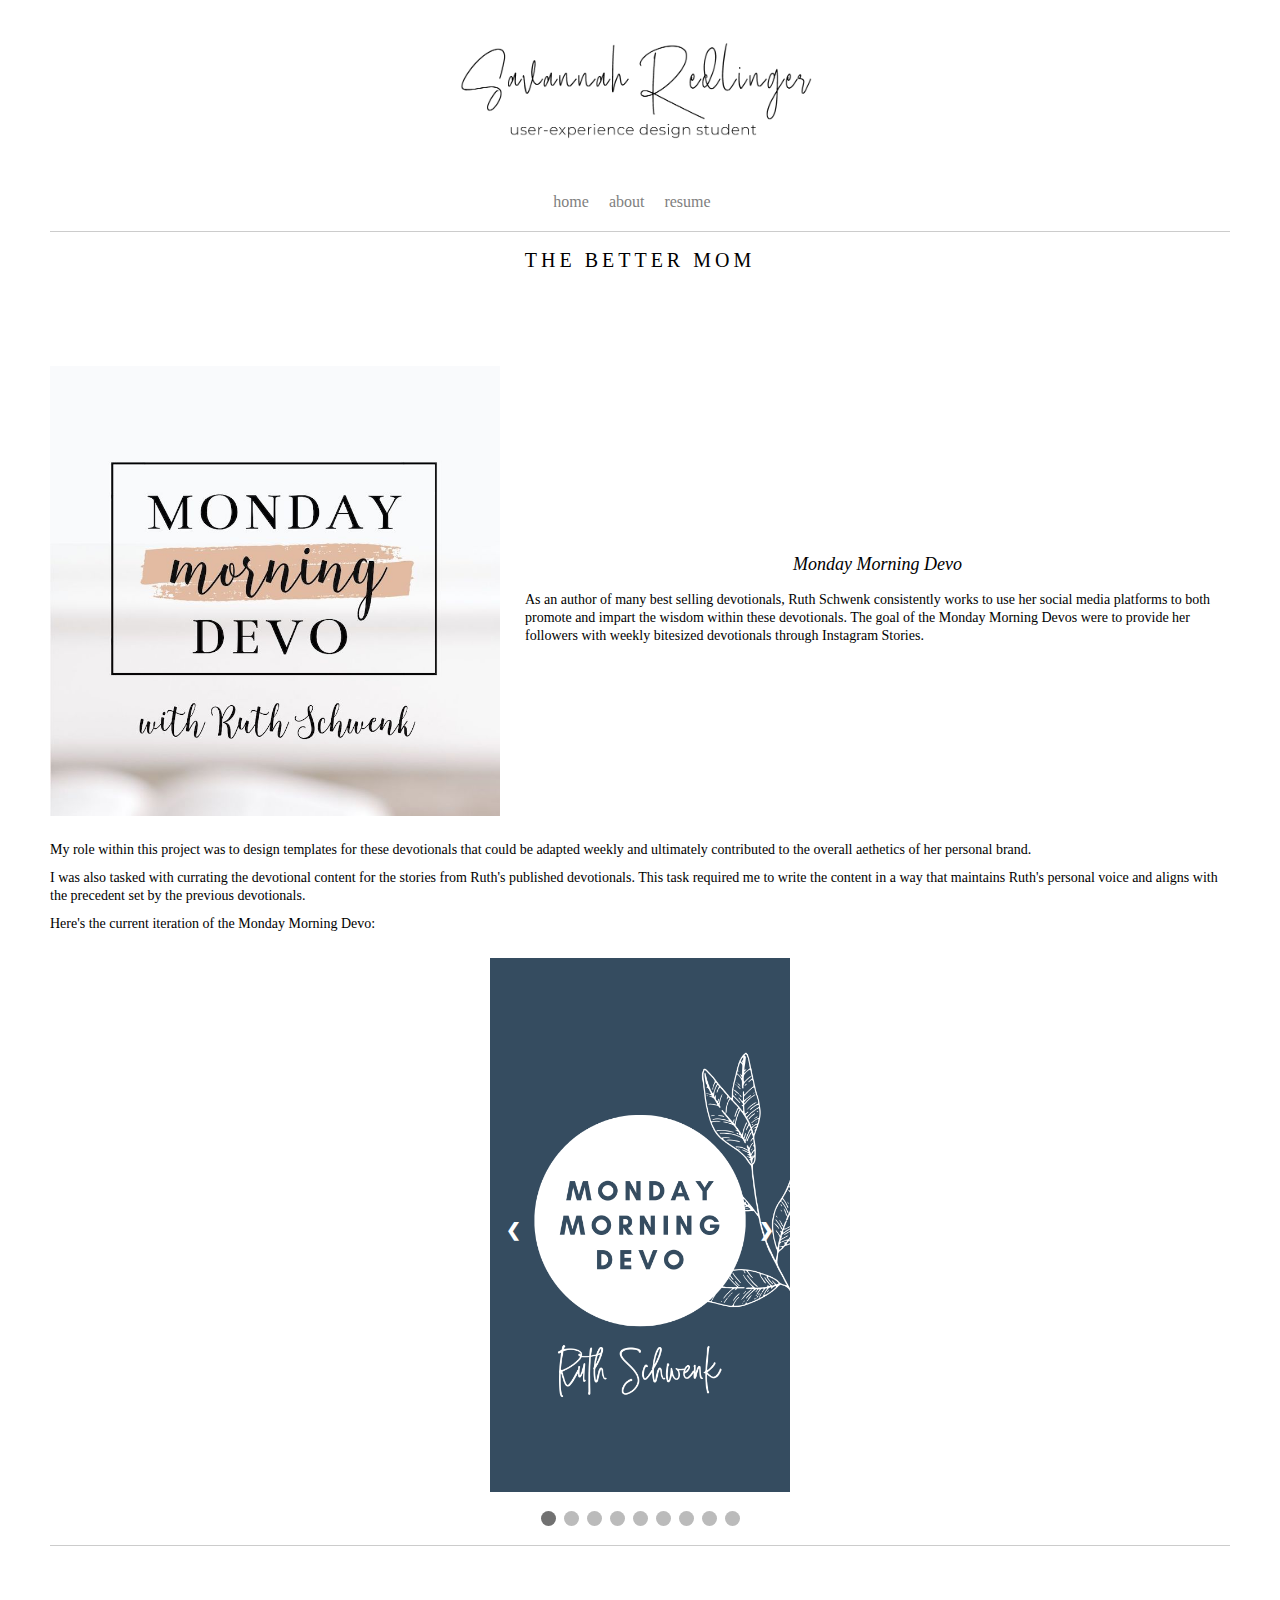
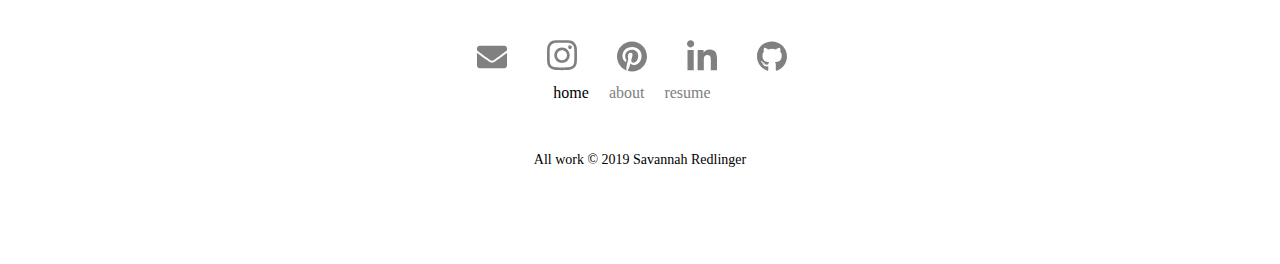
<file: thebettermom.html>
<!DOCTYPE html>
<html lang="en">
<head>
    <meta charset="UTF-8">
    <meta name="viewport" content="width=device-width, initial-scale=1.0">
    <link rel="stylesheet" type="text/css" href="css/html5reset.css">
    <link rel="stylesheet" type="text/css" href="css/style.css">
    <title> Savannah Redlinger - The Better Mom</title>
</head>
<body>
    <div class= "container">
    <header>
        <div class = "branding"> 
                <a href="index.html" rel="home">
                    <img src="images/portfoliologo.png" alt = "savannah redlinger ux design student">
                </a>
            </div>
          
        <nav class = "top navigation">
            <ul class = "menu" >
                    <li class="menu-item">
                        <a href="index.html">home</a>
                    </li>
                    <li class="menu-item">
                        <a href="about.html">about</a>
                    </li>
            
                    <li class="menu-item">
                        <a href="resume.pdf" >resume</a>
                    </li>
            </ul>
        </nav>
            </header>
        <br>
    <main>
    <div class = "tbmall">
            <hr>
            <h1>THE BETTER MOM</h1>
            <div class= "mmd">
                <img src="images/mmdevo.jpg" alt="Monday Morning Devo cover image">
                <div class = "mmdshort">
                <h2>Monday Morning Devo</h2>
                <p>As an author of many best selling devotionals, Ruth Schwenk consistently works to use her social media platforms to both promote and impart the wisdom within these devotionals. 
                        The goal of the Monday Morning Devos were to provide her followers with weekly bitesized devotionals through Instagram Stories. </p>
                    
                </div>
                <div class = "mmdbody">
                        <p>My role within this project was to design templates for these devotionals that could be adapted weekly and ultimately contributed to the overall aethetics of her personal brand.</p>
                    <p>I was also tasked with currating the devotional content for the stories from Ruth's published devotionals. This task required me to write the content in a way that maintains Ruth's personal
                        voice and aligns with the precedent set by the previous devotionals.
                    </p>
                    <p> Here's the current iteration of the Monday Morning Devo:
                    </p>
                </div>

<!-- slider. This slideshow feature is creditted to w3schools. Here is the link to the source code: https://www.w3schools.com/howto/howto_js_slideshow.asp-->
<div class = "slider">
<div class="slideshow-container">

        <div class="mySlides fade">
          <!-- <div class="numbertext">1 / 9</div> -->
          <img src= "images/devo1.png" alt= "Monday Morning Devo Slide One" style="width:300px">
        </div>
        
        <div class="mySlides fade">
          <!-- <div class="numbertext">2 / 9</div> -->
          <img src= "images/devo2.png" alt= "Monday Morning Devo Slide Two" style="width:300px">
        </div>
        
        <div class="mySlides fade">
          <!-- <div class="numbertext">3 / 9</div> -->
          <img src= "images/devo3.png" alt= "Monday Morning Devo Slide Three" style="width:300px">
        </div>
        <div class="mySlides fade">
                <!-- <div class="numbertext">4 / 9</div> -->
                <img src= "images/devo4.png" alt= "Monday Morning Devo Slide Four" style="width:300px">
              </div>
        <div class="mySlides fade">
            <!-- <div class="numbertext">5 / 9</div> -->
            <img src= "images/devo5.png" alt= "Monday Morning Devo Slide Five" style="width:300px">
            </div>
        <div class="mySlides fade">
                <!-- <div class="numbertext">6 / 9</div> -->
                <img src= "images/devo6.png" alt= "Monday Morning Devo Slide Six" style="width:300px">
                </div>
        <div class="mySlides fade">
                <!-- <div class="numbertext">7 / 9</div> -->
                <img src= "images/devo7.png" alt= "Monday Morning Devo Slide Seven" style="width:300px">
                </div>
        <div class="mySlides fade">
                <!-- <div class="numbertext">8 / 9</div> -->
                <img src= "images/devo8.png" alt= "Monday Morning Devo Slide Eight" style="width:300px">
                </div>
        <div class="mySlides fade">
                <!-- <div class="numbertext">9 / 9</div> -->
                <img src= "images/devo9.png" alt= "Monday Morning Devo Slide Nine" style="width:300px">
                </div>
        
        <a class="prev" onclick="plusSlides(-1)">&#10094;</a>
        <a class="next" onclick="plusSlides(1)">&#10095;</a>
        
        </div>
        <br>
        
        <div style="text-align:center">
          <span class="dot" onclick="currentSlide(1)"></span> 
          <span class="dot" onclick="currentSlide(2)"></span> 
          <span class="dot" onclick="currentSlide(3)"></span> 
          <span class="dot" onclick="currentSlide(4)"></span> 
          <span class="dot" onclick="currentSlide(5)"></span> 
          <span class="dot" onclick="currentSlide(6)"></span>
          <span class="dot" onclick="currentSlide(7)"></span>  
          <span class="dot" onclick="currentSlide(8)"></span> 
          <span class="dot" onclick="currentSlide(9)"></span>
        </div>
    </div>
        <script>
        var slideIndex = 1;
        showSlides(slideIndex);
        
        function plusSlides(n) {
          showSlides(slideIndex += n);
        }
        
        function currentSlide(n) {
          showSlides(slideIndex = n);
        }
        
        function showSlides(n) {
          var i;
          var slides = document.getElementsByClassName("mySlides");
          var dots = document.getElementsByClassName("dot");
          if (n > slides.length) {slideIndex = 1}    
          if (n < 1) {slideIndex = slides.length}
          for (i = 0; i < slides.length; i++) {
              slides[i].style.display = "none";  
          }
          for (i = 0; i < dots.length; i++) {
              dots[i].className = dots[i].className.replace(" active", "");
          }
          slides[slideIndex-1].style.display = "block";  
          dots[slideIndex-1].className += " active";
        }
        </script>



            </div>
            <!-- <div class= "Ruth Schwenk Pinterest">
                <img src="images/ruthpinterest.png" alt="Ruth Schwenk Pinterest Front Page Screenshot">
                <div class = "pintshort">
                    <h2>Pinterest Revamp</h2>
                    <p>some short description</p>
                </div>
            

                    </div> -->
                    <hr>
            <!-- <div class= "ffbook">
                <img src="images/faithforward.jpg" alt="Faith Forward Family Devotional Book Cover">
                <div class = "ffshort">
                    <h2>Faith Forward Book Launch Emails</h2>
                        <p>Insert some short description</p>
                    </div>
                <div class = "ffbody">
                    <p>longer form description</p>
                </div>
                    </div> -->
        </div>
    </main>

</body>
<footer class="footer cf" role="contentinfo">
        <div class="wrap wide">
    
    
          <nav class="navigation column" role="navigation">
                <ul class="social-buttons">
                        <li class="social-item"><a href="mailto:savriley@umich.edu" aria-label = "email icon"><svg class="svg-inline--fa fa-envelope fa-w-16" aria-hidden="true" data-fa-processed="" data-prefix="fas" data-icon="envelope" role="img" xmlns="http://www.w3.org/2000/svg" viewBox="0 0 512 512"><path fill="currentColor" d="M502.3 190.8c3.9-3.1 9.7-.2 9.7 4.7V400c0 26.5-21.5 48-48 48H48c-26.5 0-48-21.5-48-48V195.6c0-5 5.7-7.8 9.7-4.7 22.4 17.4 52.1 39.5 154.1 113.6 21.1 15.4 56.7 47.8 92.2 47.6 35.7.3 72-32.8 92.3-47.6 102-74.1 131.6-96.3 154-113.7zM256 320c23.2.4 56.6-29.2 73.4-41.4 132.7-96.3 142.8-104.7 173.4-128.7 5.8-4.5 9.2-11.5 9.2-18.9v-19c0-26.5-21.5-48-48-48H48C21.5 64 0 85.5 0 112v19c0 7.4 3.4 14.3 9.2 18.9 30.6 23.9 40.7 32.4 173.4 128.7 16.8 12.2 50.2 41.8 73.4 41.4z"></path></svg><!-- <i class="fas fa-envelope"></i> --></a></li>
                        <li class="social-item"><a href="https://instagram.com/savannahred11" aria-label = "instagram icon" target="_blank"><svg class="svg-inline--fa fa-instagram fa-w-14" aria-hidden="true" data-fa-processed="" data-prefix="fab" data-icon="instagram" role="img" xmlns="http://www.w3.org/2000/svg" viewBox="0 0 448 512"><path fill="currentColor" d="M224.1 141c-63.6 0-114.9 51.3-114.9 114.9s51.3 114.9 114.9 114.9S339 319.5 339 255.9 287.7 141 224.1 141zm0 189.6c-41.1 0-74.7-33.5-74.7-74.7s33.5-74.7 74.7-74.7 74.7 33.5 74.7 74.7-33.6 74.7-74.7 74.7zm146.4-194.3c0 14.9-12 26.8-26.8 26.8-14.9 0-26.8-12-26.8-26.8s12-26.8 26.8-26.8 26.8 12 26.8 26.8zm76.1 27.2c-1.7-35.9-9.9-67.7-36.2-93.9-26.2-26.2-58-34.4-93.9-36.2-37-2.1-147.9-2.1-184.9 0-35.8 1.7-67.6 9.9-93.9 36.1s-34.4 58-36.2 93.9c-2.1 37-2.1 147.9 0 184.9 1.7 35.9 9.9 67.7 36.2 93.9s58 34.4 93.9 36.2c37 2.1 147.9 2.1 184.9 0 35.9-1.7 67.7-9.9 93.9-36.2 26.2-26.2 34.4-58 36.2-93.9 2.1-37 2.1-147.8 0-184.8zM398.8 388c-7.8 19.6-22.9 34.7-42.6 42.6-29.5 11.7-99.5 9-132.1 9s-102.7 2.6-132.1-9c-19.6-7.8-34.7-22.9-42.6-42.6-11.7-29.5-9-99.5-9-132.1s-2.6-102.7 9-132.1c7.8-19.6 22.9-34.7 42.6-42.6 29.5-11.7 99.5-9 132.1-9s102.7-2.6 132.1 9c19.6 7.8 34.7 22.9 42.6 42.6 11.7 29.5 9 99.5 9 132.1s2.7 102.7-9 132.1z"></path></svg><!-- <i class="fab fa-instagram"></i> --></a></li>
                        <li class="social-item"><a href="https://www.pinterest.com/savannahred11/" aria-label = "pinterest icon" target="_blank"><svg class="svg-inline--fa fa-pinterest fa-w-16" aria-hidden="true" data-fa-processed="" data-prefix="fab" data-icon="pinterest" role="img" xmlns="http://www.w3.org/2000/svg" viewBox="0 0 496 512"><path fill="currentColor" d="M496 256c0 137-111 248-248 248-25.6 0-50.2-3.9-73.4-11.1 10.1-16.5 25.2-43.5 30.8-65 3-11.6 15.4-59 15.4-59 8.1 15.4 31.7 28.5 56.8 28.5 74.8 0 128.7-68.8 128.7-154.3 0-81.9-66.9-143.2-152.9-143.2-107 0-163.9 71.8-163.9 150.1 0 36.4 19.4 81.7 50.3 96.1 4.7 2.2 7.2 1.2 8.3-3.3.8-3.4 5-20.3 6.9-28.1.6-2.5.3-4.7-1.7-7.1-10.1-12.5-18.3-35.3-18.3-56.6 0-54.7 41.4-107.6 112-107.6 60.9 0 103.6 41.5 103.6 100.9 0 67.1-33.9 113.6-78 113.6-24.3 0-42.6-20.1-36.7-44.8 7-29.5 20.5-61.3 20.5-82.6 0-19-10.2-34.9-31.4-34.9-24.9 0-44.9 25.7-44.9 60.2 0 22 7.4 36.8 7.4 36.8s-24.5 103.8-29 123.2c-5 21.4-3 51.6-.9 71.2C65.4 450.9 0 361.1 0 256 0 119 111 8 248 8s248 111 248 248z"></path></svg><!-- <i class="fab fa-pinterest"></i> --></a></li>
                        <li class="social-item"><a href="https://www.linkedin.com/in/savannah-redlinger/" aria-label = "linkedin icon" target="_blank"><svg class="svg-inline--fa fa-linkedin-in fa-w-14" aria-hidden="true" data-fa-processed="" data-prefix="fab" data-icon="linkedin-in" role="img" xmlns="http://www.w3.org/2000/svg" viewBox="0 0 448 512"><path fill="currentColor" d="M100.3 480H7.4V180.9h92.9V480zM53.8 140.1C24.1 140.1 0 115.5 0 85.8 0 56.1 24.1 32 53.8 32c29.7 0 53.8 24.1 53.8 53.8 0 29.7-24.1 54.3-53.8 54.3zM448 480h-92.7V334.4c0-34.7-.7-79.2-48.3-79.2-48.3 0-55.7 37.7-55.7 76.7V480h-92.8V180.9h89.1v40.8h1.3c12.4-23.5 42.7-48.3 87.9-48.3 94 0 111.3 61.9 111.3 142.3V480z"></path></svg><!-- <i class="fab fa-linkedin-in"></i> --></a></li>
                        <li class="social-item"><a href="https://github.com/savannahred" aria-label = "github icon" target="_blank"><svg class="svg-inline--fa fa-github fa-w-16" aria-hidden="true" data-fa-processed="" data-prefix="fab" data-icon="github" role="img" xmlns="http://www.w3.org/2000/svg" viewBox="0 0 496 512"><path fill="currentColor" d="M165.9 397.4c0 2-2.3 3.6-5.2 3.6-3.3.3-5.6-1.3-5.6-3.6 0-2 2.3-3.6 5.2-3.6 3-.3 5.6 1.3 5.6 3.6zm-31.1-4.5c-.7 2 1.3 4.3 4.3 4.9 2.6 1 5.6 0 6.2-2s-1.3-4.3-4.3-5.2c-2.6-.7-5.5.3-6.2 2.3zm44.2-1.7c-2.9.7-4.9 2.6-4.6 4.9.3 2 2.9 3.3 5.9 2.6 2.9-.7 4.9-2.6 4.6-4.6-.3-1.9-3-3.2-5.9-2.9zM244.8 8C106.1 8 0 113.3 0 252c0 110.9 69.8 205.8 169.5 239.2 12.8 2.3 17.3-5.6 17.3-12.1 0-6.2-.3-40.4-.3-61.4 0 0-70 15-84.7-29.8 0 0-11.4-29.1-27.8-36.6 0 0-22.9-15.7 1.6-15.4 0 0 24.9 2 38.6 25.8 21.9 38.6 58.6 27.5 72.9 20.9 2.3-16 8.8-27.1 16-33.7-55.9-6.2-112.3-14.3-112.3-110.5 0-27.5 7.6-41.3 23.6-58.9-2.6-6.5-11.1-33.3 2.6-67.9 20.9-6.5 69 27 69 27 20-5.6 41.5-8.5 62.8-8.5s42.8 2.9 62.8 8.5c0 0 48.1-33.6 69-27 13.7 34.7 5.2 61.4 2.6 67.9 16 17.7 25.8 31.5 25.8 58.9 0 96.5-58.9 104.2-114.8 110.5 9.2 7.9 17 22.9 17 46.4 0 33.7-.3 75.4-.3 83.6 0 6.5 4.6 14.4 17.3 12.1C428.2 457.8 496 362.9 496 252 496 113.3 383.5 8 244.8 8zM97.2 352.9c-1.3 1-1 3.3.7 5.2 1.6 1.6 3.9 2.3 5.2 1 1.3-1 1-3.3-.7-5.2-1.6-1.6-3.9-2.3-5.2-1zm-10.8-8.1c-.7 1.3.3 2.9 2.3 3.9 1.6 1 3.6.7 4.3-.7.7-1.3-.3-2.9-2.3-3.9-2-.6-3.6-.3-4.3.7zm32.4 35.6c-1.6 1.3-1 4.3 1.3 6.2 2.3 2.3 5.2 2.6 6.5 1 1.3-1.3.7-4.3-1.3-6.2-2.2-2.3-5.2-2.6-6.5-1zm-11.4-14.7c-1.6 1-1.6 3.6 0 5.9 1.6 2.3 4.3 3.3 5.6 2.3 1.6-1.3 1.6-3.9 0-6.2-1.4-2.3-4-3.3-5.6-2z"></path></svg><!-- <i class="fab fa-github"></i> --></a></li>
                    </ul>
            <ul class = "menu" >
                    <li class="menu-item is-active">
                        <a href="index.html">home</a>
                    </li>
                    <li class="menu-item">
                            <a href="about.html">about</a>
                    </li>

                    <li class="menu-item">
                        <a href="resume.pdf" >resume</a>
                    </li>
                    </ul>
          </nav>
    
          <p class="footer-copyright">
    All work © 2019 Savannah Redlinger
          </p>
    
    
        </div>
      </footer>
</div>
</html>

</body>
</html>
</file>
<file: css/style.css>
.container{
    display: grid;
    grid-template-columns: 50px auto 50px;
    grid-template-rows: 200px auto auto auto auto auto;
    grid-row-gap: 15px;
}
header{
    grid-column: 1/4;
    grid-row:1;
    height: 100px;
}

header img {
    width: 25em;
    margin-left: auto;
    margin-right: auto;
    display: block;

}
iframe{
    margin-top: 100px;
}

a{
    text-decoration: none;
    color: gray;
}
.menu-item.is-active a {
    color: black;
}
nav ul{
    list-style-type: none;
  }

nav {
    justify-content: center;
    font-family: Montserrat;
    font-style: normal;
    font-size: 1em;
    padding: 0; 
    text-align: center;
    margin: auto;
    width:100%;
}
.navigation li{
    display: inline-block;
    text-align: center;
    padding: 0 1em 0 0;
    margin: 0;
    color: black;
}

h1{
font-family: Didot;
font-style: normal;
font-weight: normal;
text-align: center;
font-size: 20px;
line-height: 23px;
letter-spacing: 0.2em;
margin-bottom: 8%;
}

h2{
    font-family: Didot;
    font-style: italic;
    font-weight: normal;
    text-align: center;
    font-size: 18px;
    line-height: 23px;
    margin: 15px auto;
    }
p {
    grid-column: 2;
    grid-row: 3;
    font-family: Montserrat;
    font-style: normal;
    font-weight: normal;
    font-size: 14px;
    line-height: 18px;
    padding-bottom: 50px;
    text-align: center;
}

img{
    grid-column: 2;
    justify-content: center;
    width: 100%;
    height: auto;
    margin-bottom: 10px;

}

.all h1{
    margin-top: 35px;
}
.all li{
    font-family: Montserrat;
    font-style: normal;
    font-weight: normal;
    font-size: 14px;
    line-height: 18px;
    text-align: left;
}
footer{
    grid-column: 1/4;
    grid-row: 3/ auto;
}
.social-buttons{
    grid-column: 1/4;
    grid-row: 3/4;
    margin: 0 3em;
    padding: 0;
} 
svg{
    width:30px;
    padding: 10px;
}
footer li{
    display: inline-block;
    margin: auto;
    
}
footer nav{
    margin: 50px auto;
}
.footer-copyright{
    text-align: center;
    padding-bottom: 50px;
}
main ul{
    padding-left: 30px;
}
/* @media screen and (min-width: 700px){
    img{
        max-width: 700px;
        display: block;
        margin-left: auto;
        margin-right: auto;
    }
  } */
  @media screen and (min-width: 800px){
    .personal h1{
        padding-top: 50px;
    }

    .michnews{
        display: grid;
        grid-template-columns: 1fr 1fr;
        grid-template-rows: auto;
        grid-column-gap: 15px;
        grid-row-gap:50px;
    }
    .michnews img{
        max-width: 450px;
        display: block;
    margin-left: auto;
    margin-right: auto;
    padding-bottom: 50px;
    }
   /* .michnews img{
       grid-column: 1;
       max-width: 500px;
       display: block;
    margin-left: auto;
    margin-right: auto;
   } */
   .newstext{
       grid-column: 2;
       padding: 20px;
       margin: auto;
   }
   .thebettermom{
    display: grid;
    grid-template-columns: 1fr 1fr;
    grid-template-rows: auto;
    grid-column-gap: 15px;
    grid-row-gap:50px;
   }
   .thebettermom a{
    grid-column: 1;
    max-width: 450px;
    display: block;
    margin-left: auto;
    margin-right: auto;
   }
  .tbmtext {
    grid-column: 2;
    padding-top: 30px;
    margin: auto;
  }
  .diy{
    display: grid;
    grid-template-columns: 1fr 1fr;
    grid-template-rows: auto;
    grid-column-gap: 15px;
  }
  .diy a{
    grid-column: 1;
    max-width: 450px;
    display: block;
    margin-left: auto;
    margin-right: auto;
  }
  .diytext{
    grid-column: 2;
    padding: 20px;
    margin: auto;
      
  }
  }
  /* michnews style */
.michigantoday p{
    text-align: left;
    padding-bottom: 10px;
}
.michigantoday iframe{
    margin: 10px;
}


.wakeletroundups p{
    text-align: left;
    padding-bottom: 10px;
}

@media screen and (min-width: 800px){
    .michigantoday{
        display: grid;
        grid-template-rows: auto auto;
        grid-template-columns: auto auto;
        grid-column-gap: 25px;
        grid-row-gap: 15px;
        align-items: center;
    }
    .michigantoday img{
        grid-column: 1;
        grid-row: 1;  
        max-width: 450px;
    }
    .michigantoday h2{
        grid-column: 2;
        grid-row: 1;  
    }
    .short {
        grid-column: 2;
        grid-row: 1; 
    }
    .short p{
        text-align: center;
    }
    
    .podcastbody{
        grid-column: 1/3;
        grid-row: 2;
    }
    .wakeletroundups{
        padding-top: 20px;
        display: grid;
        grid-template-rows: auto auto;
        grid-template-columns: auto auto;
        grid-column-gap: 25px;
        grid-row-gap: 15px;
        align-items: center;
    }
    .wakeletroundups img{
        grid-column: 1;
        grid-row: 1;
        max-width: 450px;
    }
    .short2 {
        grid-column: 2;
        grid-row: 1; 
    }
    .short2 p{
        text-align: center;
    }
    .wakecontent{
        grid-column: 1/3;
        grid-row: 2;
    }

    .redditAMA{
        display: grid;
        grid-template-rows: auto auto;
        grid-template-columns: auto auto;
        grid-column-gap: 25px;
        grid-row-gap: 15px;
        justify-items: center;
        align-items: center;

    }
    .redditAMA img{
        grid-column: 1;
        grid-row: 1; 
        max-width: 450px;
    }
    .redditbody{
        grid-column: 2;
        grid-row: 1; 
        
    }
    .redditbody p{
        text-align: center;
    }
    
    .infographic{
        grid-column: 1/3;
        grid-row: 2;
        max-width: 600px;
        align-items: center;
    }


    .personal_all{
        display: grid;
        grid-template-columns: 1fr 1fr;
        grid-template-rows: auto;
        grid-column-gap: 15px;
        grid-row-gap:50px;
        align-items: center;
    }
    
    .personal_all img{
       grid-column: 1;
            grid-row: 1;  
            max-width: 450px;
        }
    
    .personal_diy{
        grid-column: 2;
        grid-row: 1; 
    
    }


    }

/* the better mom style */

.tbmall p{
    text-align: left;
    padding-bottom: 10px;
}
@media screen and (min-width: 800px){
    .mmd{
        display: grid;
        grid-template-rows: auto auto auto;
        grid-template-columns: auto auto;
        grid-column-gap: 25px;
        grid-row-gap: 15px;
        align-items: center;
    }
    .mmd img{
        grid-column: 1;
        grid-row: 1;  
        max-width: 450px;
    }
    .mmdshort{
        grid-column: 2;
        grid-row: 1;  
    }
    
    .mmdbody{
        grid-column: 1/3;
        grid-row: 2;
    }
    .slider{
        grid-column: 1/3;
        grid-row: 3;

    }
    .ffbook{
        padding-top: 20px;
        display: grid;
        grid-template-rows: auto auto;
        grid-template-columns: auto auto;
        grid-column-gap: 25px;
        grid-row-gap: 15px;
        align-items: center;
    }
    .ffbook img{
        grid-column: 1;
        grid-row: 1; 
        max-width: 450px;
    }
    .ffshort{
        grid-column: 2;
        grid-row: 1;  
    }
    
    .ffbody{
        grid-column: 1/3;
        grid-row: 2;
    }
}







/* tbm slider */
/* * {box-sizing: border-box} */
.mySlides {display: none}
.slider img {vertical-align: center;
margin: 0;}


/* Slideshow container */
.slideshow-container {
  max-width: 300px;
  position: relative;
  margin: auto;
  /* border: 2.5px solid black; */
}

/* Next & previous buttons */
.prev, .next {
  cursor: pointer;
  position: absolute;
  top: 50%;
  width: auto;
  padding: 16px;
  margin-top: -22px;
  color: white;
  font-weight: bold;
  font-size: 18px;
  transition: 0.6s ease;
  border-radius: 0 3px 3px 0;
  user-select: none;
}

/* Position the "next button" to the right */
.next {
  right: 0;
  border-radius: 3px 0 0 3px;
}

/* On hover, add a black background color with a little bit see-through */
.prev:hover, .next:hover {
  background-color: rgba(0,0,0,0.8);
}

/* Caption text */
.text {
  color: #f2f2f2;
  font-size: 15px;
  padding: 8px 12px;
  position: absolute;
  bottom: 8px;
  width: 100%;
  text-align: center;
}

/* Number text (1/3 etc) */
.numbertext {
  color: #f2f2f2;
  font-size: 12px;
  padding: 8px 12px;
  position: absolute;
  top: 0;
}

/* The dots/bullets/indicators */
.dot {
  cursor: pointer;
  height: 15px;
  width: 15px;
  margin: 0 2px;
  background-color: #bbb;
  border-radius: 50%;
  display: inline-block;
  transition: background-color 0.6s ease;
}

.active, .dot:hover {
  background-color: #717171;
}

/* Fading animation */
.fade {
  -webkit-animation-name: fade;
  -webkit-animation-duration: 1.5s;
  animation-name: fade;
  animation-duration: 1.5s;
}

@-webkit-keyframes fade {
  from {opacity: .4} 
  to {opacity: 1}
}

@keyframes fade {
  from {opacity: .4} 
  to {opacity: 1}
}

/* On smaller screens, decrease text size */
@media only screen and (max-width: 300px) {
  .prev, .next,.text {font-size: 11px}
}
</file>
<file: css/aboutstyle.css>
.container{
    display: grid;
    grid-template-columns: 50px auto 50px;
    grid-template-rows: 200px auto auto auto auto auto;
    grid-row-gap: 15px;
}
header{
    grid-column: 1/4;
    grid-row:1;
    height: 100px;
}

header img {
    width: 25em;
    margin-left: auto;
    margin-right: auto;
    display: block;

}

a{
    text-decoration: none;
    color: gray;
}
.menu-item.is-active a {
    color: black;
}
nav ul{
    list-style-type: none;
  }

nav {
    justify-content: center;
    font-family: Montserrat;
    font-style: normal;
    font-size: 1em;
    padding: 0; 
    text-align: center;
    margin: auto;
    width:100%;
}
.navigation li{
    display: inline-block;
    text-align: center;
    padding: 0 1em 0 0;
    margin: 0;
    color: black;
}

h1{
font-family: Didot;
font-style: normal;
font-weight: normal;
text-align: center;
font-size: 20px;
line-height: 23px;
letter-spacing: 0.2em;
margin-bottom: 8%;
}

h2{
    font-family: Didot;
    font-style: italic;
    font-weight: normal;
    text-align: center;
    font-size: 18px;
    line-height: 23px;
    margin: 15px auto;
    }
p {
    font-family: Montserrat;
    font-style: normal;
    font-weight: normal;
    font-size: 14px;
    line-height: 18px;
    text-align: left;

}

img{
    grid-column: 2;
    justify-content: center;
    width: 100%;
    height: auto;
    margin-bottom: 10px;

}

.aboutcontainer img{
    margin-top: 30px;
}
.aboutcontainer li{
    font-family: Montserrat;
    font-style: normal;
    font-weight: normal;
    font-size: 14px;
    line-height: 18px;
    text-align: left;
}
footer{
    grid-column: 1/4;
    grid-row: 3/ auto;
}
.social-buttons{
    grid-column: 1/4;
    grid-row: 3/4;
    margin: 0 4em;
    padding: 0;
} 
svg{
    width:30px;
    padding: 10px;
}
footer li{
    display: inline-block;
    margin: auto;
    
}
footer nav{
    margin: 50px auto;
    margin: 50px auto;
}
.footer-copyright{
    text-align: center;
    padding-bottom: 50px;
}
h3{
    font-family: Didot;
    font-style: italic;
    font-weight: normal;
    text-align: center;
    font-size: 15px;
    line-height: 23px;
    margin: 15px auto;
}

input[type=text], textarea, input[type=email]{
    width: 100%;
    padding: 12px;
    border: 1px solid #ccc;
    border-radius: 4px;
    box-sizing: border-box;
    margin-top: 6px;
    margin-bottom: 16px;
    resize: vertical;
  }
  
  button[type=submit] {
    background-color: gray;
    color: white;
    padding: 12px 20px;
    border: none;
    border-radius: 4px;
    cursor: pointer;
  }
  
  button[type=submit]:hover {
    background-color: lightskyblue;
  }
  
  .contact {
    font-family: Montserrat;
    border-radius: 5px;
    background-color: #f2f2f2;
    padding: 20px;
  }
  @media screen and (min-width: 800px){
    .aboutcontainer{
        display: grid;
        grid-template-columns: 1fr 1fr;
        grid-template-rows: auto;
    }
   .aboutcontainer img{
       grid-column: 1;
       max-width: 450px;
       display: block;
        margin-left: auto;
        margin-right: auto;
   }
   .abouttext{
       grid-column: 2;
       padding: 20px;
   }
   .aboutcontainer ul{
       padding-left: 30px;
   }
  }
</file>
